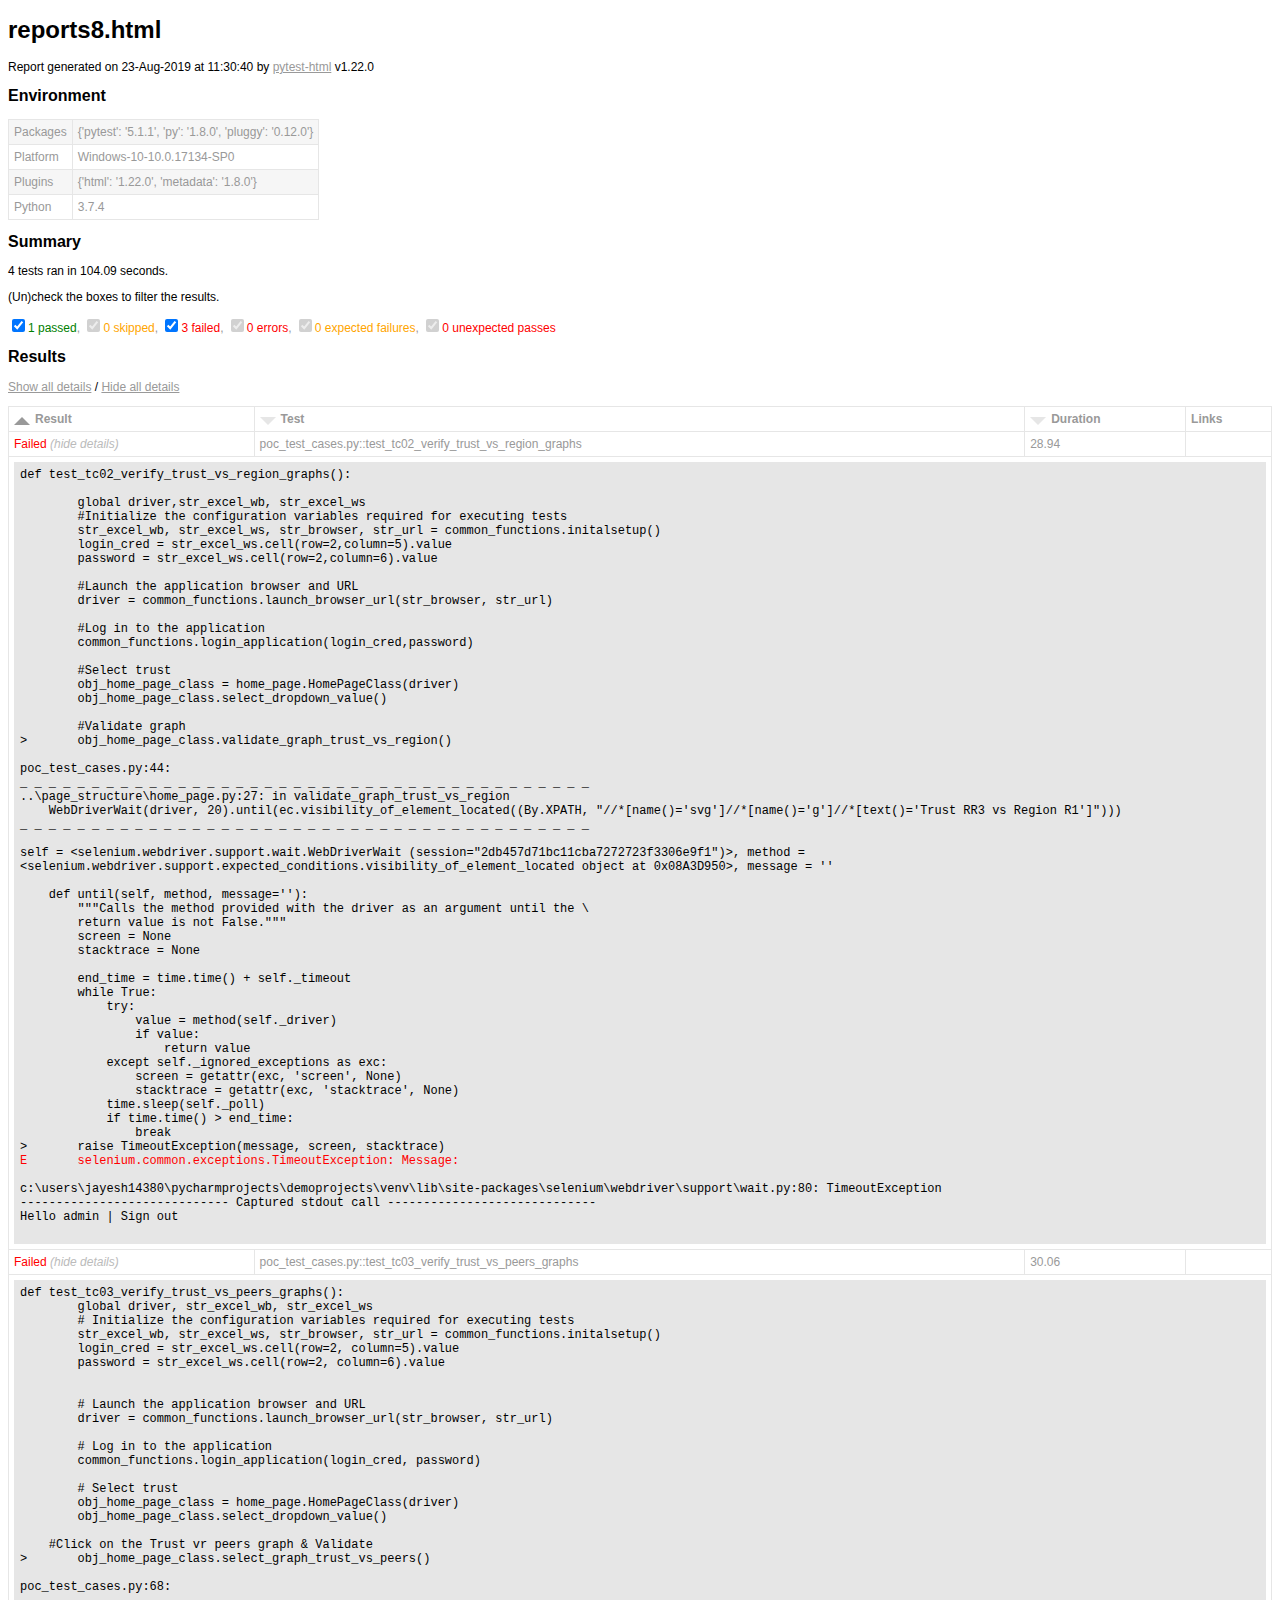
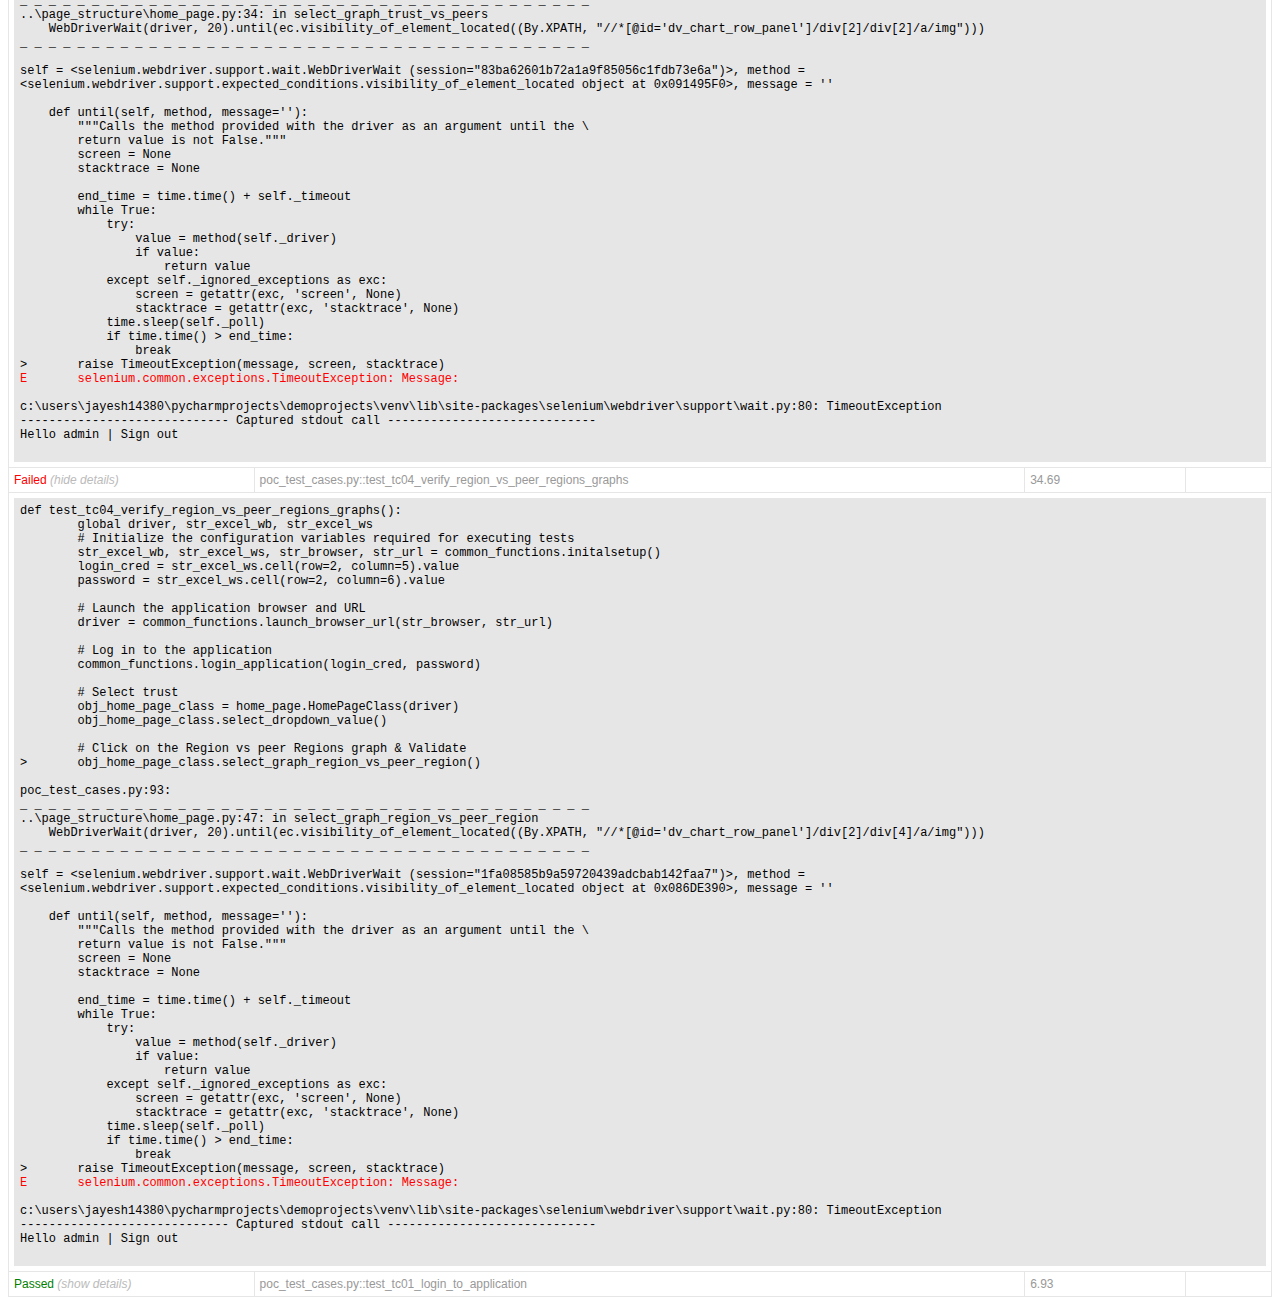
<file: NHS.Automation/FrameworkPython/reports8.html>
<!DOCTYPE html>
<html>
  <head>
    <meta charset="utf-8"/>
    <title>Test Report</title>
    <link href="assets/style.css" rel="stylesheet" type="text/css"/></head>
  <body onLoad="init()">
    <script>/* This Source Code Form is subject to the terms of the Mozilla Public
 * License, v. 2.0. If a copy of the MPL was not distributed with this file,
 * You can obtain one at http://mozilla.org/MPL/2.0/. */


function toArray(iter) {
    if (iter === null) {
        return null;
    }
    return Array.prototype.slice.call(iter);
}

function find(selector, elem) {
    if (!elem) {
        elem = document;
    }
    return elem.querySelector(selector);
}

function find_all(selector, elem) {
    if (!elem) {
        elem = document;
    }
    return toArray(elem.querySelectorAll(selector));
}

function sort_column(elem) {
    toggle_sort_states(elem);
    var colIndex = toArray(elem.parentNode.childNodes).indexOf(elem);
    var key;
    if (elem.classList.contains('numeric')) {
        key = key_num;
    } else if (elem.classList.contains('result')) {
        key = key_result;
    } else {
        key = key_alpha;
    }
    sort_table(elem, key(colIndex));
}

function show_all_extras() {
    find_all('.col-result').forEach(show_extras);
}

function hide_all_extras() {
    find_all('.col-result').forEach(hide_extras);
}

function show_extras(colresult_elem) {
    var extras = colresult_elem.parentNode.nextElementSibling;
    var expandcollapse = colresult_elem.firstElementChild;
    extras.classList.remove("collapsed");
    expandcollapse.classList.remove("expander");
    expandcollapse.classList.add("collapser");
}

function hide_extras(colresult_elem) {
    var extras = colresult_elem.parentNode.nextElementSibling;
    var expandcollapse = colresult_elem.firstElementChild;
    extras.classList.add("collapsed");
    expandcollapse.classList.remove("collapser");
    expandcollapse.classList.add("expander");
}

function show_filters() {
    var filter_items = document.getElementsByClassName('filter');
    for (var i = 0; i < filter_items.length; i++)
        filter_items[i].hidden = false;
}

function add_collapse() {
    // Add links for show/hide all
    var resulttable = find('table#results-table');
    var showhideall = document.createElement("p");
    showhideall.innerHTML = '<a href="javascript:show_all_extras()">Show all details</a> / ' +
                            '<a href="javascript:hide_all_extras()">Hide all details</a>';
    resulttable.parentElement.insertBefore(showhideall, resulttable);

    // Add show/hide link to each result
    find_all('.col-result').forEach(function(elem) {
        var collapsed = get_query_parameter('collapsed') || 'Passed';
        var extras = elem.parentNode.nextElementSibling;
        var expandcollapse = document.createElement("span");
        if (collapsed.includes(elem.innerHTML)) {
            extras.classList.add("collapsed");
            expandcollapse.classList.add("expander");
        } else {
            expandcollapse.classList.add("collapser");
        }
        elem.appendChild(expandcollapse);

        elem.addEventListener("click", function(event) {
            if (event.currentTarget.parentNode.nextElementSibling.classList.contains("collapsed")) {
                show_extras(event.currentTarget);
            } else {
                hide_extras(event.currentTarget);
            }
        });
    })
}

function get_query_parameter(name) {
    var match = RegExp('[?&]' + name + '=([^&]*)').exec(window.location.search);
    return match && decodeURIComponent(match[1].replace(/\+/g, ' '));
}

function init () {
    reset_sort_headers();

    add_collapse();

    show_filters();

    toggle_sort_states(find('.initial-sort'));

    find_all('.sortable').forEach(function(elem) {
        elem.addEventListener("click",
                              function(event) {
                                  sort_column(elem);
                              }, false)
    });

};

function sort_table(clicked, key_func) {
    var rows = find_all('.results-table-row');
    var reversed = !clicked.classList.contains('asc');
    var sorted_rows = sort(rows, key_func, reversed);
    /* Whole table is removed here because browsers acts much slower
     * when appending existing elements.
     */
    var thead = document.getElementById("results-table-head");
    document.getElementById('results-table').remove();
    var parent = document.createElement("table");
    parent.id = "results-table";
    parent.appendChild(thead);
    sorted_rows.forEach(function(elem) {
        parent.appendChild(elem);
    });
    document.getElementsByTagName("BODY")[0].appendChild(parent);
}

function sort(items, key_func, reversed) {
    var sort_array = items.map(function(item, i) {
        return [key_func(item), i];
    });
    var multiplier = reversed ? -1 : 1;

    sort_array.sort(function(a, b) {
        var key_a = a[0];
        var key_b = b[0];
        return multiplier * (key_a >= key_b ? 1 : -1);
    });

    return sort_array.map(function(item) {
        var index = item[1];
        return items[index];
    });
}

function key_alpha(col_index) {
    return function(elem) {
        return elem.childNodes[1].childNodes[col_index].firstChild.data.toLowerCase();
    };
}

function key_num(col_index) {
    return function(elem) {
        return parseFloat(elem.childNodes[1].childNodes[col_index].firstChild.data);
    };
}

function key_result(col_index) {
    return function(elem) {
        var strings = ['Error', 'Failed', 'Rerun', 'XFailed', 'XPassed',
                       'Skipped', 'Passed'];
        return strings.indexOf(elem.childNodes[1].childNodes[col_index].firstChild.data);
    };
}

function reset_sort_headers() {
    find_all('.sort-icon').forEach(function(elem) {
        elem.parentNode.removeChild(elem);
    });
    find_all('.sortable').forEach(function(elem) {
        var icon = document.createElement("div");
        icon.className = "sort-icon";
        icon.textContent = "vvv";
        elem.insertBefore(icon, elem.firstChild);
        elem.classList.remove("desc", "active");
        elem.classList.add("asc", "inactive");
    });
}

function toggle_sort_states(elem) {
    //if active, toggle between asc and desc
    if (elem.classList.contains('active')) {
        elem.classList.toggle('asc');
        elem.classList.toggle('desc');
    }

    //if inactive, reset all other functions and add ascending active
    if (elem.classList.contains('inactive')) {
        reset_sort_headers();
        elem.classList.remove('inactive');
        elem.classList.add('active');
    }
}

function is_all_rows_hidden(value) {
  return value.hidden == false;
}

function filter_table(elem) {
    var outcome_att = "data-test-result";
    var outcome = elem.getAttribute(outcome_att);
    class_outcome = outcome + " results-table-row";
    var outcome_rows = document.getElementsByClassName(class_outcome);

    for(var i = 0; i < outcome_rows.length; i++){
        outcome_rows[i].hidden = !elem.checked;
    }

    var rows = find_all('.results-table-row').filter(is_all_rows_hidden);
    var all_rows_hidden = rows.length == 0 ? true : false;
    var not_found_message = document.getElementById("not-found-message");
    not_found_message.hidden = !all_rows_hidden;
}
</script>
    <h1>reports8.html</h1>
    <p>Report generated on 23-Aug-2019 at 11:30:40 by <a href="https://pypi.python.org/pypi/pytest-html">pytest-html</a> v1.22.0</p>
    <h2>Environment</h2>
    <table id="environment">
      <tr>
        <td>Packages</td>
        <td>{&apos;pytest&apos;: &apos;5.1.1&apos;, &apos;py&apos;: &apos;1.8.0&apos;, &apos;pluggy&apos;: &apos;0.12.0&apos;}</td></tr>
      <tr>
        <td>Platform</td>
        <td>Windows-10-10.0.17134-SP0</td></tr>
      <tr>
        <td>Plugins</td>
        <td>{&apos;html&apos;: &apos;1.22.0&apos;, &apos;metadata&apos;: &apos;1.8.0&apos;}</td></tr>
      <tr>
        <td>Python</td>
        <td>3.7.4</td></tr></table>
    <h2>Summary</h2>
    <p>4 tests ran in 104.09 seconds. </p>
    <p class="filter" hidden="true">(Un)check the boxes to filter the results.</p><input checked="true" class="filter" data-test-result="passed" hidden="true" name="filter_checkbox" onChange="filter_table(this)" type="checkbox"/><span class="passed">1 passed</span>, <input checked="true" class="filter" data-test-result="skipped" disabled="true" hidden="true" name="filter_checkbox" onChange="filter_table(this)" type="checkbox"/><span class="skipped">0 skipped</span>, <input checked="true" class="filter" data-test-result="failed" hidden="true" name="filter_checkbox" onChange="filter_table(this)" type="checkbox"/><span class="failed">3 failed</span>, <input checked="true" class="filter" data-test-result="error" disabled="true" hidden="true" name="filter_checkbox" onChange="filter_table(this)" type="checkbox"/><span class="error">0 errors</span>, <input checked="true" class="filter" data-test-result="xfailed" disabled="true" hidden="true" name="filter_checkbox" onChange="filter_table(this)" type="checkbox"/><span class="xfailed">0 expected failures</span>, <input checked="true" class="filter" data-test-result="xpassed" disabled="true" hidden="true" name="filter_checkbox" onChange="filter_table(this)" type="checkbox"/><span class="xpassed">0 unexpected passes</span>
    <h2>Results</h2>
    <table id="results-table">
      <thead id="results-table-head">
        <tr>
          <th class="sortable result initial-sort" col="result">Result</th>
          <th class="sortable" col="name">Test</th>
          <th class="sortable numeric" col="duration">Duration</th>
          <th>Links</th></tr>
        <tr hidden="true" id="not-found-message">
          <th colspan="4">No results found. Try to check the filters</th></tr></thead>
      <tbody class="failed results-table-row">
        <tr>
          <td class="col-result">Failed</td>
          <td class="col-name">poc_test_cases.py::test_tc02_verify_trust_vs_region_graphs</td>
          <td class="col-duration">28.94</td>
          <td class="col-links"></td></tr>
        <tr>
          <td class="extra" colspan="4">
            <div class="log">def test_tc02_verify_trust_vs_region_graphs():<br/>    <br/>        global driver,str_excel_wb, str_excel_ws<br/>        #Initialize the configuration variables required for executing tests<br/>        str_excel_wb, str_excel_ws, str_browser, str_url = common_functions.initalsetup()<br/>        login_cred = str_excel_ws.cell(row=2,column=5).value<br/>        password = str_excel_ws.cell(row=2,column=6).value<br/>    <br/>        #Launch the application browser and URL<br/>        driver = common_functions.launch_browser_url(str_browser, str_url)<br/>    <br/>        #Log in to the application<br/>        common_functions.login_application(login_cred,password)<br/>    <br/>        #Select trust<br/>        obj_home_page_class = home_page.HomePageClass(driver)<br/>        obj_home_page_class.select_dropdown_value()<br/>    <br/>        #Validate graph<br/>&gt;       obj_home_page_class.validate_graph_trust_vs_region()<br/><br/>poc_test_cases.py:44: <br/>_ _ _ _ _ _ _ _ _ _ _ _ _ _ _ _ _ _ _ _ _ _ _ _ _ _ _ _ _ _ _ _ _ _ _ _ _ _ _ _ <br/>..\page_structure\home_page.py:27: in validate_graph_trust_vs_region<br/>    WebDriverWait(driver, 20).until(ec.visibility_of_element_located((By.XPATH, &quot;//*[name()=&#x27;svg&#x27;]//*[name()=&#x27;g&#x27;]//*[text()=&#x27;Trust RR3 vs Region R1&#x27;]&quot;)))<br/>_ _ _ _ _ _ _ _ _ _ _ _ _ _ _ _ _ _ _ _ _ _ _ _ _ _ _ _ _ _ _ _ _ _ _ _ _ _ _ _ <br/><br/>self = &lt;selenium.webdriver.support.wait.WebDriverWait (session=&quot;2db457d71bc11cba7272723f3306e9f1&quot;)&gt;, method = &lt;selenium.webdriver.support.expected_conditions.visibility_of_element_located object at 0x08A3D950&gt;, message = &#x27;&#x27;<br/><br/>    def until(self, method, message=&#x27;&#x27;):<br/>        &quot;&quot;&quot;Calls the method provided with the driver as an argument until the \<br/>        return value is not False.&quot;&quot;&quot;<br/>        screen = None<br/>        stacktrace = None<br/>    <br/>        end_time = time.time() + self._timeout<br/>        while True:<br/>            try:<br/>                value = method(self._driver)<br/>                if value:<br/>                    return value<br/>            except self._ignored_exceptions as exc:<br/>                screen = getattr(exc, &#x27;screen&#x27;, None)<br/>                stacktrace = getattr(exc, &#x27;stacktrace&#x27;, None)<br/>            time.sleep(self._poll)<br/>            if time.time() &gt; end_time:<br/>                break<br/>&gt;       raise TimeoutException(message, screen, stacktrace)<br/><span class="error">E       selenium.common.exceptions.TimeoutException: Message:</span><br/><br/>c:\users\jayesh14380\pycharmprojects\demoprojects\venv\lib\site-packages\selenium\webdriver\support\wait.py:80: TimeoutException<br/>----------------------------- Captured stdout call -----------------------------<br/>Hello admin | Sign out 
<br/></div></td></tr></tbody>
      <tbody class="failed results-table-row">
        <tr>
          <td class="col-result">Failed</td>
          <td class="col-name">poc_test_cases.py::test_tc03_verify_trust_vs_peers_graphs</td>
          <td class="col-duration">30.06</td>
          <td class="col-links"></td></tr>
        <tr>
          <td class="extra" colspan="4">
            <div class="log">def test_tc03_verify_trust_vs_peers_graphs():<br/>        global driver, str_excel_wb, str_excel_ws<br/>        # Initialize the configuration variables required for executing tests<br/>        str_excel_wb, str_excel_ws, str_browser, str_url = common_functions.initalsetup()<br/>        login_cred = str_excel_ws.cell(row=2, column=5).value<br/>        password = str_excel_ws.cell(row=2, column=6).value<br/>    <br/>    <br/>        # Launch the application browser and URL<br/>        driver = common_functions.launch_browser_url(str_browser, str_url)<br/>    <br/>        # Log in to the application<br/>        common_functions.login_application(login_cred, password)<br/>    <br/>        # Select trust<br/>        obj_home_page_class = home_page.HomePageClass(driver)<br/>        obj_home_page_class.select_dropdown_value()<br/>    <br/>    #Click on the Trust vr peers graph &amp; Validate<br/>&gt;       obj_home_page_class.select_graph_trust_vs_peers()<br/><br/>poc_test_cases.py:68: <br/>_ _ _ _ _ _ _ _ _ _ _ _ _ _ _ _ _ _ _ _ _ _ _ _ _ _ _ _ _ _ _ _ _ _ _ _ _ _ _ _ <br/>..\page_structure\home_page.py:34: in select_graph_trust_vs_peers<br/>    WebDriverWait(driver, 20).until(ec.visibility_of_element_located((By.XPATH, &quot;//*[@id=&#x27;dv_chart_row_panel&#x27;]/div[2]/div[2]/a/img&quot;)))<br/>_ _ _ _ _ _ _ _ _ _ _ _ _ _ _ _ _ _ _ _ _ _ _ _ _ _ _ _ _ _ _ _ _ _ _ _ _ _ _ _ <br/><br/>self = &lt;selenium.webdriver.support.wait.WebDriverWait (session=&quot;83ba62601b72a1a9f85056c1fdb73e6a&quot;)&gt;, method = &lt;selenium.webdriver.support.expected_conditions.visibility_of_element_located object at 0x091495F0&gt;, message = &#x27;&#x27;<br/><br/>    def until(self, method, message=&#x27;&#x27;):<br/>        &quot;&quot;&quot;Calls the method provided with the driver as an argument until the \<br/>        return value is not False.&quot;&quot;&quot;<br/>        screen = None<br/>        stacktrace = None<br/>    <br/>        end_time = time.time() + self._timeout<br/>        while True:<br/>            try:<br/>                value = method(self._driver)<br/>                if value:<br/>                    return value<br/>            except self._ignored_exceptions as exc:<br/>                screen = getattr(exc, &#x27;screen&#x27;, None)<br/>                stacktrace = getattr(exc, &#x27;stacktrace&#x27;, None)<br/>            time.sleep(self._poll)<br/>            if time.time() &gt; end_time:<br/>                break<br/>&gt;       raise TimeoutException(message, screen, stacktrace)<br/><span class="error">E       selenium.common.exceptions.TimeoutException: Message:</span><br/><br/>c:\users\jayesh14380\pycharmprojects\demoprojects\venv\lib\site-packages\selenium\webdriver\support\wait.py:80: TimeoutException<br/>----------------------------- Captured stdout call -----------------------------<br/>Hello admin | Sign out 
<br/></div></td></tr></tbody>
      <tbody class="failed results-table-row">
        <tr>
          <td class="col-result">Failed</td>
          <td class="col-name">poc_test_cases.py::test_tc04_verify_region_vs_peer_regions_graphs</td>
          <td class="col-duration">34.69</td>
          <td class="col-links"></td></tr>
        <tr>
          <td class="extra" colspan="4">
            <div class="log">def test_tc04_verify_region_vs_peer_regions_graphs():<br/>        global driver, str_excel_wb, str_excel_ws<br/>        # Initialize the configuration variables required for executing tests<br/>        str_excel_wb, str_excel_ws, str_browser, str_url = common_functions.initalsetup()<br/>        login_cred = str_excel_ws.cell(row=2, column=5).value<br/>        password = str_excel_ws.cell(row=2, column=6).value<br/>    <br/>        # Launch the application browser and URL<br/>        driver = common_functions.launch_browser_url(str_browser, str_url)<br/>    <br/>        # Log in to the application<br/>        common_functions.login_application(login_cred, password)<br/>    <br/>        # Select trust<br/>        obj_home_page_class = home_page.HomePageClass(driver)<br/>        obj_home_page_class.select_dropdown_value()<br/>    <br/>        # Click on the Region vs peer Regions graph &amp; Validate<br/>&gt;       obj_home_page_class.select_graph_region_vs_peer_region()<br/><br/>poc_test_cases.py:93: <br/>_ _ _ _ _ _ _ _ _ _ _ _ _ _ _ _ _ _ _ _ _ _ _ _ _ _ _ _ _ _ _ _ _ _ _ _ _ _ _ _ <br/>..\page_structure\home_page.py:47: in select_graph_region_vs_peer_region<br/>    WebDriverWait(driver, 20).until(ec.visibility_of_element_located((By.XPATH, &quot;//*[@id=&#x27;dv_chart_row_panel&#x27;]/div[2]/div[4]/a/img&quot;)))<br/>_ _ _ _ _ _ _ _ _ _ _ _ _ _ _ _ _ _ _ _ _ _ _ _ _ _ _ _ _ _ _ _ _ _ _ _ _ _ _ _ <br/><br/>self = &lt;selenium.webdriver.support.wait.WebDriverWait (session=&quot;1fa08585b9a59720439adcbab142faa7&quot;)&gt;, method = &lt;selenium.webdriver.support.expected_conditions.visibility_of_element_located object at 0x086DE390&gt;, message = &#x27;&#x27;<br/><br/>    def until(self, method, message=&#x27;&#x27;):<br/>        &quot;&quot;&quot;Calls the method provided with the driver as an argument until the \<br/>        return value is not False.&quot;&quot;&quot;<br/>        screen = None<br/>        stacktrace = None<br/>    <br/>        end_time = time.time() + self._timeout<br/>        while True:<br/>            try:<br/>                value = method(self._driver)<br/>                if value:<br/>                    return value<br/>            except self._ignored_exceptions as exc:<br/>                screen = getattr(exc, &#x27;screen&#x27;, None)<br/>                stacktrace = getattr(exc, &#x27;stacktrace&#x27;, None)<br/>            time.sleep(self._poll)<br/>            if time.time() &gt; end_time:<br/>                break<br/>&gt;       raise TimeoutException(message, screen, stacktrace)<br/><span class="error">E       selenium.common.exceptions.TimeoutException: Message:</span><br/><br/>c:\users\jayesh14380\pycharmprojects\demoprojects\venv\lib\site-packages\selenium\webdriver\support\wait.py:80: TimeoutException<br/>----------------------------- Captured stdout call -----------------------------<br/>Hello admin | Sign out 
<br/></div></td></tr></tbody>
      <tbody class="passed results-table-row">
        <tr>
          <td class="col-result">Passed</td>
          <td class="col-name">poc_test_cases.py::test_tc01_login_to_application</td>
          <td class="col-duration">6.93</td>
          <td class="col-links"></td></tr>
        <tr>
          <td class="extra" colspan="4">
            <div class="log">----------------------------- Captured stdout call -----------------------------<br/>Hello admin | Sign out 
<br/></div></td></tr></tbody></table></body></html>
</file>
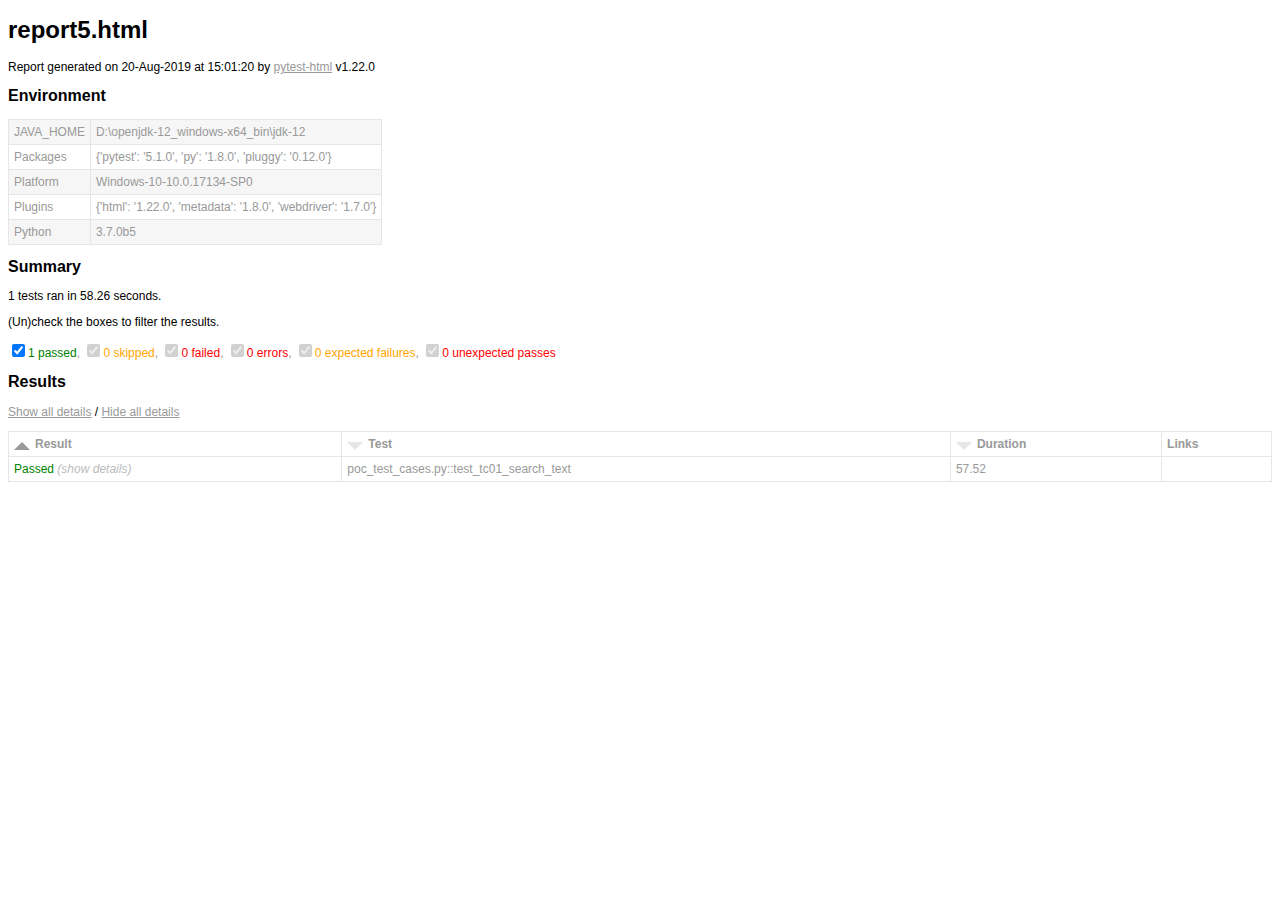
<file: NHS.Automation/FrameworkPython/reports/report5.html>
<!DOCTYPE html>
<html>
  <head>
    <meta charset="utf-8"/>
    <title>Test Report</title>
    <link href="assets/style.css" rel="stylesheet" type="text/css"/></head>
  <body onLoad="init()">
    <script>/* This Source Code Form is subject to the terms of the Mozilla Public
 * License, v. 2.0. If a copy of the MPL was not distributed with this file,
 * You can obtain one at http://mozilla.org/MPL/2.0/. */


function toArray(iter) {
    if (iter === null) {
        return null;
    }
    return Array.prototype.slice.call(iter);
}

function find(selector, elem) {
    if (!elem) {
        elem = document;
    }
    return elem.querySelector(selector);
}

function find_all(selector, elem) {
    if (!elem) {
        elem = document;
    }
    return toArray(elem.querySelectorAll(selector));
}

function sort_column(elem) {
    toggle_sort_states(elem);
    var colIndex = toArray(elem.parentNode.childNodes).indexOf(elem);
    var key;
    if (elem.classList.contains('numeric')) {
        key = key_num;
    } else if (elem.classList.contains('result')) {
        key = key_result;
    } else {
        key = key_alpha;
    }
    sort_table(elem, key(colIndex));
}

function show_all_extras() {
    find_all('.col-result').forEach(show_extras);
}

function hide_all_extras() {
    find_all('.col-result').forEach(hide_extras);
}

function show_extras(colresult_elem) {
    var extras = colresult_elem.parentNode.nextElementSibling;
    var expandcollapse = colresult_elem.firstElementChild;
    extras.classList.remove("collapsed");
    expandcollapse.classList.remove("expander");
    expandcollapse.classList.add("collapser");
}

function hide_extras(colresult_elem) {
    var extras = colresult_elem.parentNode.nextElementSibling;
    var expandcollapse = colresult_elem.firstElementChild;
    extras.classList.add("collapsed");
    expandcollapse.classList.remove("collapser");
    expandcollapse.classList.add("expander");
}

function show_filters() {
    var filter_items = document.getElementsByClassName('filter');
    for (var i = 0; i < filter_items.length; i++)
        filter_items[i].hidden = false;
}

function add_collapse() {
    // Add links for show/hide all
    var resulttable = find('table#results-table');
    var showhideall = document.createElement("p");
    showhideall.innerHTML = '<a href="javascript:show_all_extras()">Show all details</a> / ' +
                            '<a href="javascript:hide_all_extras()">Hide all details</a>';
    resulttable.parentElement.insertBefore(showhideall, resulttable);

    // Add show/hide link to each result
    find_all('.col-result').forEach(function(elem) {
        var collapsed = get_query_parameter('collapsed') || 'Passed';
        var extras = elem.parentNode.nextElementSibling;
        var expandcollapse = document.createElement("span");
        if (collapsed.includes(elem.innerHTML)) {
            extras.classList.add("collapsed");
            expandcollapse.classList.add("expander");
        } else {
            expandcollapse.classList.add("collapser");
        }
        elem.appendChild(expandcollapse);

        elem.addEventListener("click", function(event) {
            if (event.currentTarget.parentNode.nextElementSibling.classList.contains("collapsed")) {
                show_extras(event.currentTarget);
            } else {
                hide_extras(event.currentTarget);
            }
        });
    })
}

function get_query_parameter(name) {
    var match = RegExp('[?&]' + name + '=([^&]*)').exec(window.location.search);
    return match && decodeURIComponent(match[1].replace(/\+/g, ' '));
}

function init () {
    reset_sort_headers();

    add_collapse();

    show_filters();

    toggle_sort_states(find('.initial-sort'));

    find_all('.sortable').forEach(function(elem) {
        elem.addEventListener("click",
                              function(event) {
                                  sort_column(elem);
                              }, false)
    });

};

function sort_table(clicked, key_func) {
    var rows = find_all('.results-table-row');
    var reversed = !clicked.classList.contains('asc');
    var sorted_rows = sort(rows, key_func, reversed);
    /* Whole table is removed here because browsers acts much slower
     * when appending existing elements.
     */
    var thead = document.getElementById("results-table-head");
    document.getElementById('results-table').remove();
    var parent = document.createElement("table");
    parent.id = "results-table";
    parent.appendChild(thead);
    sorted_rows.forEach(function(elem) {
        parent.appendChild(elem);
    });
    document.getElementsByTagName("BODY")[0].appendChild(parent);
}

function sort(items, key_func, reversed) {
    var sort_array = items.map(function(item, i) {
        return [key_func(item), i];
    });
    var multiplier = reversed ? -1 : 1;

    sort_array.sort(function(a, b) {
        var key_a = a[0];
        var key_b = b[0];
        return multiplier * (key_a >= key_b ? 1 : -1);
    });

    return sort_array.map(function(item) {
        var index = item[1];
        return items[index];
    });
}

function key_alpha(col_index) {
    return function(elem) {
        return elem.childNodes[1].childNodes[col_index].firstChild.data.toLowerCase();
    };
}

function key_num(col_index) {
    return function(elem) {
        return parseFloat(elem.childNodes[1].childNodes[col_index].firstChild.data);
    };
}

function key_result(col_index) {
    return function(elem) {
        var strings = ['Error', 'Failed', 'Rerun', 'XFailed', 'XPassed',
                       'Skipped', 'Passed'];
        return strings.indexOf(elem.childNodes[1].childNodes[col_index].firstChild.data);
    };
}

function reset_sort_headers() {
    find_all('.sort-icon').forEach(function(elem) {
        elem.parentNode.removeChild(elem);
    });
    find_all('.sortable').forEach(function(elem) {
        var icon = document.createElement("div");
        icon.className = "sort-icon";
        icon.textContent = "vvv";
        elem.insertBefore(icon, elem.firstChild);
        elem.classList.remove("desc", "active");
        elem.classList.add("asc", "inactive");
    });
}

function toggle_sort_states(elem) {
    //if active, toggle between asc and desc
    if (elem.classList.contains('active')) {
        elem.classList.toggle('asc');
        elem.classList.toggle('desc');
    }

    //if inactive, reset all other functions and add ascending active
    if (elem.classList.contains('inactive')) {
        reset_sort_headers();
        elem.classList.remove('inactive');
        elem.classList.add('active');
    }
}

function is_all_rows_hidden(value) {
  return value.hidden == false;
}

function filter_table(elem) {
    var outcome_att = "data-test-result";
    var outcome = elem.getAttribute(outcome_att);
    class_outcome = outcome + " results-table-row";
    var outcome_rows = document.getElementsByClassName(class_outcome);

    for(var i = 0; i < outcome_rows.length; i++){
        outcome_rows[i].hidden = !elem.checked;
    }

    var rows = find_all('.results-table-row').filter(is_all_rows_hidden);
    var all_rows_hidden = rows.length == 0 ? true : false;
    var not_found_message = document.getElementById("not-found-message");
    not_found_message.hidden = !all_rows_hidden;
}
</script>
    <h1>report5.html</h1>
    <p>Report generated on 20-Aug-2019 at 15:01:20 by <a href="https://pypi.python.org/pypi/pytest-html">pytest-html</a> v1.22.0</p>
    <h2>Environment</h2>
    <table id="environment">
      <tr>
        <td>JAVA_HOME</td>
        <td>D:\openjdk-12_windows-x64_bin\jdk-12</td></tr>
      <tr>
        <td>Packages</td>
        <td>{&apos;pytest&apos;: &apos;5.1.0&apos;, &apos;py&apos;: &apos;1.8.0&apos;, &apos;pluggy&apos;: &apos;0.12.0&apos;}</td></tr>
      <tr>
        <td>Platform</td>
        <td>Windows-10-10.0.17134-SP0</td></tr>
      <tr>
        <td>Plugins</td>
        <td>{&apos;html&apos;: &apos;1.22.0&apos;, &apos;metadata&apos;: &apos;1.8.0&apos;, &apos;webdriver&apos;: &apos;1.7.0&apos;}</td></tr>
      <tr>
        <td>Python</td>
        <td>3.7.0b5</td></tr></table>
    <h2>Summary</h2>
    <p>1 tests ran in 58.26 seconds. </p>
    <p class="filter" hidden="true">(Un)check the boxes to filter the results.</p><input checked="true" class="filter" data-test-result="passed" hidden="true" name="filter_checkbox" onChange="filter_table(this)" type="checkbox"/><span class="passed">1 passed</span>, <input checked="true" class="filter" data-test-result="skipped" disabled="true" hidden="true" name="filter_checkbox" onChange="filter_table(this)" type="checkbox"/><span class="skipped">0 skipped</span>, <input checked="true" class="filter" data-test-result="failed" disabled="true" hidden="true" name="filter_checkbox" onChange="filter_table(this)" type="checkbox"/><span class="failed">0 failed</span>, <input checked="true" class="filter" data-test-result="error" disabled="true" hidden="true" name="filter_checkbox" onChange="filter_table(this)" type="checkbox"/><span class="error">0 errors</span>, <input checked="true" class="filter" data-test-result="xfailed" disabled="true" hidden="true" name="filter_checkbox" onChange="filter_table(this)" type="checkbox"/><span class="xfailed">0 expected failures</span>, <input checked="true" class="filter" data-test-result="xpassed" disabled="true" hidden="true" name="filter_checkbox" onChange="filter_table(this)" type="checkbox"/><span class="xpassed">0 unexpected passes</span>
    <h2>Results</h2>
    <table id="results-table">
      <thead id="results-table-head">
        <tr>
          <th class="sortable result initial-sort" col="result">Result</th>
          <th class="sortable" col="name">Test</th>
          <th class="sortable numeric" col="duration">Duration</th>
          <th>Links</th></tr>
        <tr hidden="true" id="not-found-message">
          <th colspan="4">No results found. Try to check the filters</th></tr></thead>
      <tbody class="passed results-table-row">
        <tr>
          <td class="col-result">Passed</td>
          <td class="col-name">poc_test_cases.py::test_tc01_search_text</td>
          <td class="col-duration">57.52</td>
          <td class="col-links"></td></tr>
        <tr>
          <td class="extra" colspan="4">
            <div class="empty log">No log output captured.</div></td></tr></tbody></table></body></html>
</file>
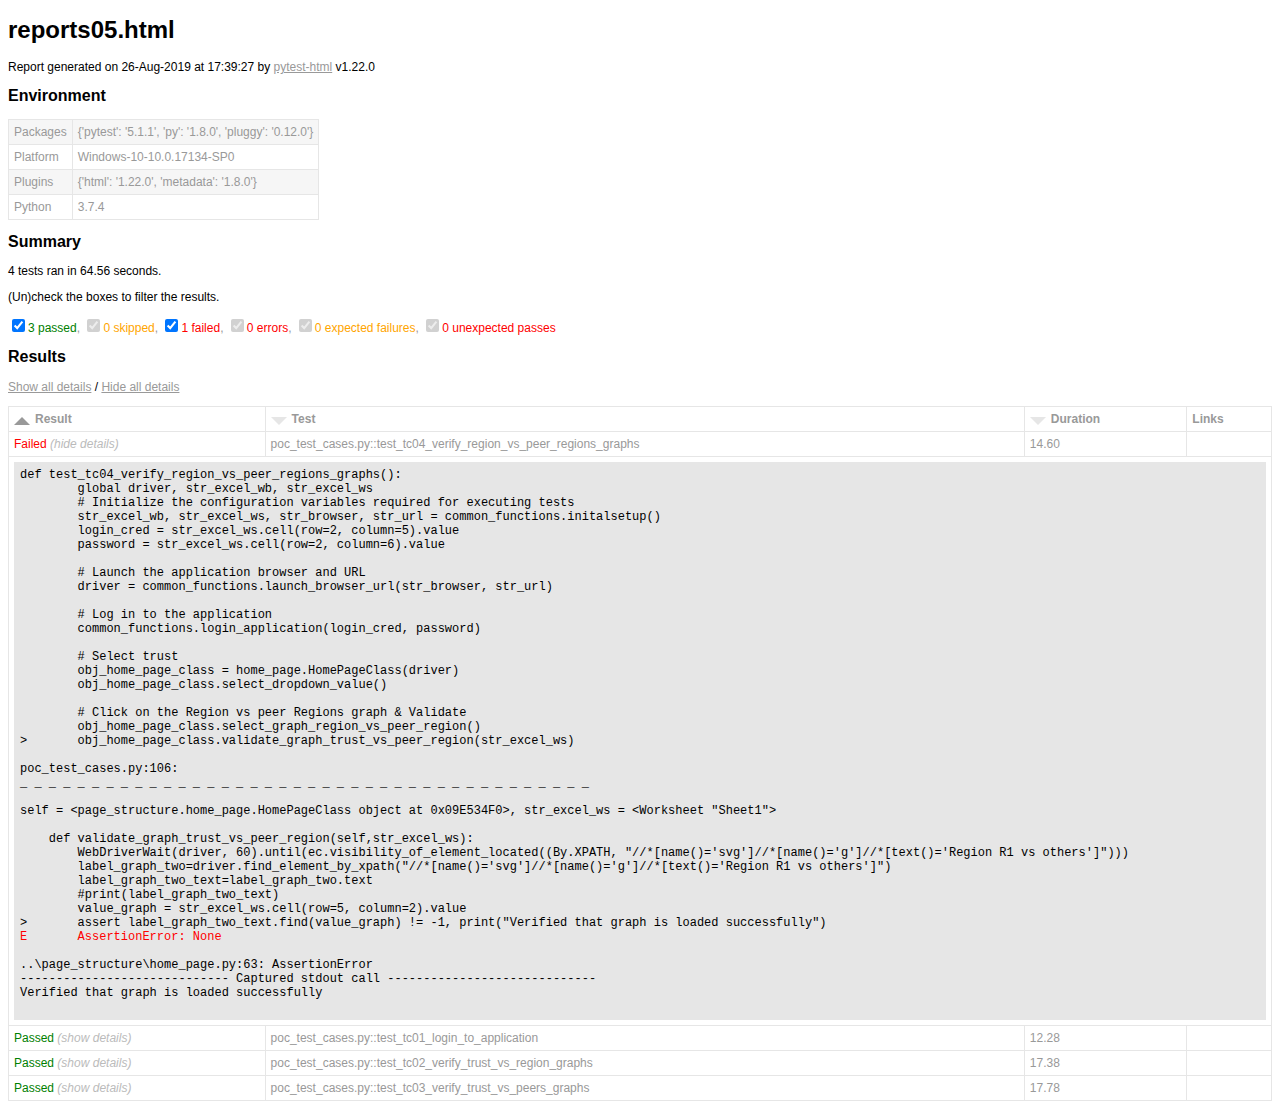
<file: NHS.Automation/FrameworkPython/test_cases/reports05.html>
<!DOCTYPE html>
<html>
  <head>
    <meta charset="utf-8"/>
    <title>Test Report</title>
    <link href="assets/style.css" rel="stylesheet" type="text/css"/></head>
  <body onLoad="init()">
    <script>/* This Source Code Form is subject to the terms of the Mozilla Public
 * License, v. 2.0. If a copy of the MPL was not distributed with this file,
 * You can obtain one at http://mozilla.org/MPL/2.0/. */


function toArray(iter) {
    if (iter === null) {
        return null;
    }
    return Array.prototype.slice.call(iter);
}

function find(selector, elem) {
    if (!elem) {
        elem = document;
    }
    return elem.querySelector(selector);
}

function find_all(selector, elem) {
    if (!elem) {
        elem = document;
    }
    return toArray(elem.querySelectorAll(selector));
}

function sort_column(elem) {
    toggle_sort_states(elem);
    var colIndex = toArray(elem.parentNode.childNodes).indexOf(elem);
    var key;
    if (elem.classList.contains('numeric')) {
        key = key_num;
    } else if (elem.classList.contains('result')) {
        key = key_result;
    } else {
        key = key_alpha;
    }
    sort_table(elem, key(colIndex));
}

function show_all_extras() {
    find_all('.col-result').forEach(show_extras);
}

function hide_all_extras() {
    find_all('.col-result').forEach(hide_extras);
}

function show_extras(colresult_elem) {
    var extras = colresult_elem.parentNode.nextElementSibling;
    var expandcollapse = colresult_elem.firstElementChild;
    extras.classList.remove("collapsed");
    expandcollapse.classList.remove("expander");
    expandcollapse.classList.add("collapser");
}

function hide_extras(colresult_elem) {
    var extras = colresult_elem.parentNode.nextElementSibling;
    var expandcollapse = colresult_elem.firstElementChild;
    extras.classList.add("collapsed");
    expandcollapse.classList.remove("collapser");
    expandcollapse.classList.add("expander");
}

function show_filters() {
    var filter_items = document.getElementsByClassName('filter');
    for (var i = 0; i < filter_items.length; i++)
        filter_items[i].hidden = false;
}

function add_collapse() {
    // Add links for show/hide all
    var resulttable = find('table#results-table');
    var showhideall = document.createElement("p");
    showhideall.innerHTML = '<a href="javascript:show_all_extras()">Show all details</a> / ' +
                            '<a href="javascript:hide_all_extras()">Hide all details</a>';
    resulttable.parentElement.insertBefore(showhideall, resulttable);

    // Add show/hide link to each result
    find_all('.col-result').forEach(function(elem) {
        var collapsed = get_query_parameter('collapsed') || 'Passed';
        var extras = elem.parentNode.nextElementSibling;
        var expandcollapse = document.createElement("span");
        if (collapsed.includes(elem.innerHTML)) {
            extras.classList.add("collapsed");
            expandcollapse.classList.add("expander");
        } else {
            expandcollapse.classList.add("collapser");
        }
        elem.appendChild(expandcollapse);

        elem.addEventListener("click", function(event) {
            if (event.currentTarget.parentNode.nextElementSibling.classList.contains("collapsed")) {
                show_extras(event.currentTarget);
            } else {
                hide_extras(event.currentTarget);
            }
        });
    })
}

function get_query_parameter(name) {
    var match = RegExp('[?&]' + name + '=([^&]*)').exec(window.location.search);
    return match && decodeURIComponent(match[1].replace(/\+/g, ' '));
}

function init () {
    reset_sort_headers();

    add_collapse();

    show_filters();

    toggle_sort_states(find('.initial-sort'));

    find_all('.sortable').forEach(function(elem) {
        elem.addEventListener("click",
                              function(event) {
                                  sort_column(elem);
                              }, false)
    });

};

function sort_table(clicked, key_func) {
    var rows = find_all('.results-table-row');
    var reversed = !clicked.classList.contains('asc');
    var sorted_rows = sort(rows, key_func, reversed);
    /* Whole table is removed here because browsers acts much slower
     * when appending existing elements.
     */
    var thead = document.getElementById("results-table-head");
    document.getElementById('results-table').remove();
    var parent = document.createElement("table");
    parent.id = "results-table";
    parent.appendChild(thead);
    sorted_rows.forEach(function(elem) {
        parent.appendChild(elem);
    });
    document.getElementsByTagName("BODY")[0].appendChild(parent);
}

function sort(items, key_func, reversed) {
    var sort_array = items.map(function(item, i) {
        return [key_func(item), i];
    });
    var multiplier = reversed ? -1 : 1;

    sort_array.sort(function(a, b) {
        var key_a = a[0];
        var key_b = b[0];
        return multiplier * (key_a >= key_b ? 1 : -1);
    });

    return sort_array.map(function(item) {
        var index = item[1];
        return items[index];
    });
}

function key_alpha(col_index) {
    return function(elem) {
        return elem.childNodes[1].childNodes[col_index].firstChild.data.toLowerCase();
    };
}

function key_num(col_index) {
    return function(elem) {
        return parseFloat(elem.childNodes[1].childNodes[col_index].firstChild.data);
    };
}

function key_result(col_index) {
    return function(elem) {
        var strings = ['Error', 'Failed', 'Rerun', 'XFailed', 'XPassed',
                       'Skipped', 'Passed'];
        return strings.indexOf(elem.childNodes[1].childNodes[col_index].firstChild.data);
    };
}

function reset_sort_headers() {
    find_all('.sort-icon').forEach(function(elem) {
        elem.parentNode.removeChild(elem);
    });
    find_all('.sortable').forEach(function(elem) {
        var icon = document.createElement("div");
        icon.className = "sort-icon";
        icon.textContent = "vvv";
        elem.insertBefore(icon, elem.firstChild);
        elem.classList.remove("desc", "active");
        elem.classList.add("asc", "inactive");
    });
}

function toggle_sort_states(elem) {
    //if active, toggle between asc and desc
    if (elem.classList.contains('active')) {
        elem.classList.toggle('asc');
        elem.classList.toggle('desc');
    }

    //if inactive, reset all other functions and add ascending active
    if (elem.classList.contains('inactive')) {
        reset_sort_headers();
        elem.classList.remove('inactive');
        elem.classList.add('active');
    }
}

function is_all_rows_hidden(value) {
  return value.hidden == false;
}

function filter_table(elem) {
    var outcome_att = "data-test-result";
    var outcome = elem.getAttribute(outcome_att);
    class_outcome = outcome + " results-table-row";
    var outcome_rows = document.getElementsByClassName(class_outcome);

    for(var i = 0; i < outcome_rows.length; i++){
        outcome_rows[i].hidden = !elem.checked;
    }

    var rows = find_all('.results-table-row').filter(is_all_rows_hidden);
    var all_rows_hidden = rows.length == 0 ? true : false;
    var not_found_message = document.getElementById("not-found-message");
    not_found_message.hidden = !all_rows_hidden;
}
</script>
    <h1>reports05.html</h1>
    <p>Report generated on 26-Aug-2019 at 17:39:27 by <a href="https://pypi.python.org/pypi/pytest-html">pytest-html</a> v1.22.0</p>
    <h2>Environment</h2>
    <table id="environment">
      <tr>
        <td>Packages</td>
        <td>{&apos;pytest&apos;: &apos;5.1.1&apos;, &apos;py&apos;: &apos;1.8.0&apos;, &apos;pluggy&apos;: &apos;0.12.0&apos;}</td></tr>
      <tr>
        <td>Platform</td>
        <td>Windows-10-10.0.17134-SP0</td></tr>
      <tr>
        <td>Plugins</td>
        <td>{&apos;html&apos;: &apos;1.22.0&apos;, &apos;metadata&apos;: &apos;1.8.0&apos;}</td></tr>
      <tr>
        <td>Python</td>
        <td>3.7.4</td></tr></table>
    <h2>Summary</h2>
    <p>4 tests ran in 64.56 seconds. </p>
    <p class="filter" hidden="true">(Un)check the boxes to filter the results.</p><input checked="true" class="filter" data-test-result="passed" hidden="true" name="filter_checkbox" onChange="filter_table(this)" type="checkbox"/><span class="passed">3 passed</span>, <input checked="true" class="filter" data-test-result="skipped" disabled="true" hidden="true" name="filter_checkbox" onChange="filter_table(this)" type="checkbox"/><span class="skipped">0 skipped</span>, <input checked="true" class="filter" data-test-result="failed" hidden="true" name="filter_checkbox" onChange="filter_table(this)" type="checkbox"/><span class="failed">1 failed</span>, <input checked="true" class="filter" data-test-result="error" disabled="true" hidden="true" name="filter_checkbox" onChange="filter_table(this)" type="checkbox"/><span class="error">0 errors</span>, <input checked="true" class="filter" data-test-result="xfailed" disabled="true" hidden="true" name="filter_checkbox" onChange="filter_table(this)" type="checkbox"/><span class="xfailed">0 expected failures</span>, <input checked="true" class="filter" data-test-result="xpassed" disabled="true" hidden="true" name="filter_checkbox" onChange="filter_table(this)" type="checkbox"/><span class="xpassed">0 unexpected passes</span>
    <h2>Results</h2>
    <table id="results-table">
      <thead id="results-table-head">
        <tr>
          <th class="sortable result initial-sort" col="result">Result</th>
          <th class="sortable" col="name">Test</th>
          <th class="sortable numeric" col="duration">Duration</th>
          <th>Links</th></tr>
        <tr hidden="true" id="not-found-message">
          <th colspan="4">No results found. Try to check the filters</th></tr></thead>
      <tbody class="failed results-table-row">
        <tr>
          <td class="col-result">Failed</td>
          <td class="col-name">poc_test_cases.py::test_tc04_verify_region_vs_peer_regions_graphs</td>
          <td class="col-duration">14.60</td>
          <td class="col-links"></td></tr>
        <tr>
          <td class="extra" colspan="4">
            <div class="log">def test_tc04_verify_region_vs_peer_regions_graphs():<br/>        global driver, str_excel_wb, str_excel_ws<br/>        # Initialize the configuration variables required for executing tests<br/>        str_excel_wb, str_excel_ws, str_browser, str_url = common_functions.initalsetup()<br/>        login_cred = str_excel_ws.cell(row=2, column=5).value<br/>        password = str_excel_ws.cell(row=2, column=6).value<br/>    <br/>        # Launch the application browser and URL<br/>        driver = common_functions.launch_browser_url(str_browser, str_url)<br/>    <br/>        # Log in to the application<br/>        common_functions.login_application(login_cred, password)<br/>    <br/>        # Select trust<br/>        obj_home_page_class = home_page.HomePageClass(driver)<br/>        obj_home_page_class.select_dropdown_value()<br/>    <br/>        # Click on the Region vs peer Regions graph &amp; Validate<br/>        obj_home_page_class.select_graph_region_vs_peer_region()<br/>&gt;       obj_home_page_class.validate_graph_trust_vs_peer_region(str_excel_ws)<br/><br/>poc_test_cases.py:106: <br/>_ _ _ _ _ _ _ _ _ _ _ _ _ _ _ _ _ _ _ _ _ _ _ _ _ _ _ _ _ _ _ _ _ _ _ _ _ _ _ _ <br/><br/>self = &lt;page_structure.home_page.HomePageClass object at 0x09E534F0&gt;, str_excel_ws = &lt;Worksheet &quot;Sheet1&quot;&gt;<br/><br/>    def validate_graph_trust_vs_peer_region(self,str_excel_ws):<br/>        WebDriverWait(driver, 60).until(ec.visibility_of_element_located((By.XPATH, &quot;//*[name()=&#x27;svg&#x27;]//*[name()=&#x27;g&#x27;]//*[text()=&#x27;Region R1 vs others&#x27;]&quot;)))<br/>        label_graph_two=driver.find_element_by_xpath(&quot;//*[name()=&#x27;svg&#x27;]//*[name()=&#x27;g&#x27;]//*[text()=&#x27;Region R1 vs others&#x27;]&quot;)<br/>        label_graph_two_text=label_graph_two.text<br/>        #print(label_graph_two_text)<br/>        value_graph = str_excel_ws.cell(row=5, column=2).value<br/>&gt;       assert label_graph_two_text.find(value_graph) != -1, print(&quot;Verified that graph is loaded successfully&quot;)<br/><span class="error">E       AssertionError: None</span><br/><br/>..\page_structure\home_page.py:63: AssertionError<br/>----------------------------- Captured stdout call -----------------------------<br/>Verified that graph is loaded successfully
<br/></div></td></tr></tbody>
      <tbody class="passed results-table-row">
        <tr>
          <td class="col-result">Passed</td>
          <td class="col-name">poc_test_cases.py::test_tc01_login_to_application</td>
          <td class="col-duration">12.28</td>
          <td class="col-links"></td></tr>
        <tr>
          <td class="extra" colspan="4">
            <div class="empty log">No log output captured.</div></td></tr></tbody>
      <tbody class="passed results-table-row">
        <tr>
          <td class="col-result">Passed</td>
          <td class="col-name">poc_test_cases.py::test_tc02_verify_trust_vs_region_graphs</td>
          <td class="col-duration">17.38</td>
          <td class="col-links"></td></tr>
        <tr>
          <td class="extra" colspan="4">
            <div class="empty log">No log output captured.</div></td></tr></tbody>
      <tbody class="passed results-table-row">
        <tr>
          <td class="col-result">Passed</td>
          <td class="col-name">poc_test_cases.py::test_tc03_verify_trust_vs_peers_graphs</td>
          <td class="col-duration">17.78</td>
          <td class="col-links"></td></tr>
        <tr>
          <td class="extra" colspan="4">
            <div class="empty log">No log output captured.</div></td></tr></tbody></table></body></html>
</file>
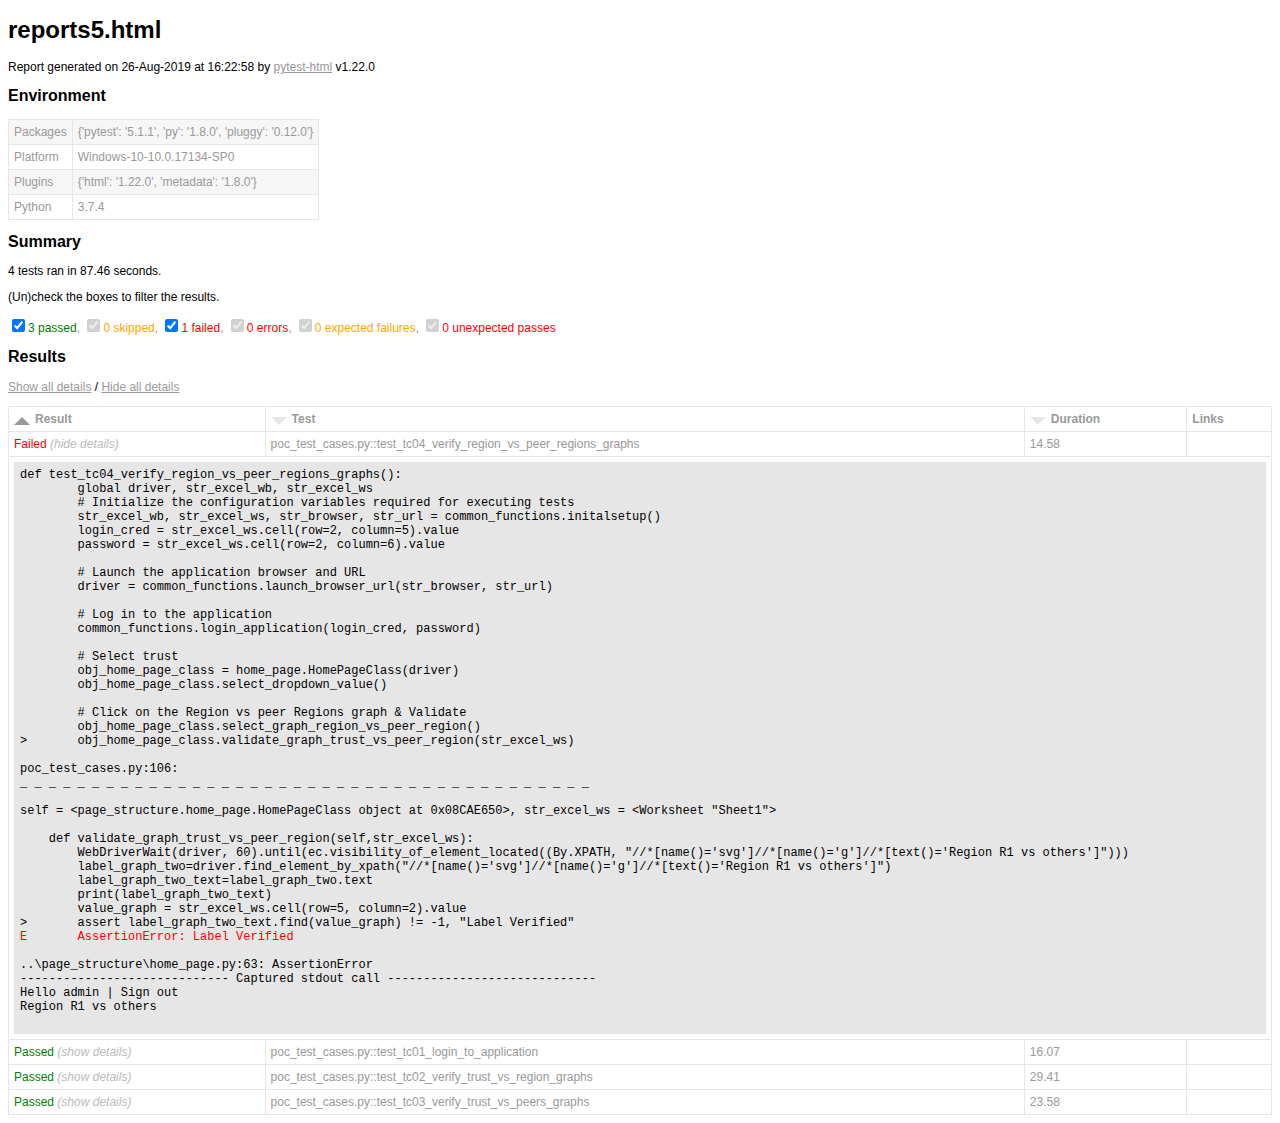
<file: NHS.Automation/FrameworkPython/test_cases/reports5.html>
<!DOCTYPE html>
<html>
  <head>
    <meta charset="utf-8"/>
    <title>Test Report</title>
    <link href="assets/style.css" rel="stylesheet" type="text/css"/></head>
  <body onLoad="init()">
    <script>/* This Source Code Form is subject to the terms of the Mozilla Public
 * License, v. 2.0. If a copy of the MPL was not distributed with this file,
 * You can obtain one at http://mozilla.org/MPL/2.0/. */


function toArray(iter) {
    if (iter === null) {
        return null;
    }
    return Array.prototype.slice.call(iter);
}

function find(selector, elem) {
    if (!elem) {
        elem = document;
    }
    return elem.querySelector(selector);
}

function find_all(selector, elem) {
    if (!elem) {
        elem = document;
    }
    return toArray(elem.querySelectorAll(selector));
}

function sort_column(elem) {
    toggle_sort_states(elem);
    var colIndex = toArray(elem.parentNode.childNodes).indexOf(elem);
    var key;
    if (elem.classList.contains('numeric')) {
        key = key_num;
    } else if (elem.classList.contains('result')) {
        key = key_result;
    } else {
        key = key_alpha;
    }
    sort_table(elem, key(colIndex));
}

function show_all_extras() {
    find_all('.col-result').forEach(show_extras);
}

function hide_all_extras() {
    find_all('.col-result').forEach(hide_extras);
}

function show_extras(colresult_elem) {
    var extras = colresult_elem.parentNode.nextElementSibling;
    var expandcollapse = colresult_elem.firstElementChild;
    extras.classList.remove("collapsed");
    expandcollapse.classList.remove("expander");
    expandcollapse.classList.add("collapser");
}

function hide_extras(colresult_elem) {
    var extras = colresult_elem.parentNode.nextElementSibling;
    var expandcollapse = colresult_elem.firstElementChild;
    extras.classList.add("collapsed");
    expandcollapse.classList.remove("collapser");
    expandcollapse.classList.add("expander");
}

function show_filters() {
    var filter_items = document.getElementsByClassName('filter');
    for (var i = 0; i < filter_items.length; i++)
        filter_items[i].hidden = false;
}

function add_collapse() {
    // Add links for show/hide all
    var resulttable = find('table#results-table');
    var showhideall = document.createElement("p");
    showhideall.innerHTML = '<a href="javascript:show_all_extras()">Show all details</a> / ' +
                            '<a href="javascript:hide_all_extras()">Hide all details</a>';
    resulttable.parentElement.insertBefore(showhideall, resulttable);

    // Add show/hide link to each result
    find_all('.col-result').forEach(function(elem) {
        var collapsed = get_query_parameter('collapsed') || 'Passed';
        var extras = elem.parentNode.nextElementSibling;
        var expandcollapse = document.createElement("span");
        if (collapsed.includes(elem.innerHTML)) {
            extras.classList.add("collapsed");
            expandcollapse.classList.add("expander");
        } else {
            expandcollapse.classList.add("collapser");
        }
        elem.appendChild(expandcollapse);

        elem.addEventListener("click", function(event) {
            if (event.currentTarget.parentNode.nextElementSibling.classList.contains("collapsed")) {
                show_extras(event.currentTarget);
            } else {
                hide_extras(event.currentTarget);
            }
        });
    })
}

function get_query_parameter(name) {
    var match = RegExp('[?&]' + name + '=([^&]*)').exec(window.location.search);
    return match && decodeURIComponent(match[1].replace(/\+/g, ' '));
}

function init () {
    reset_sort_headers();

    add_collapse();

    show_filters();

    toggle_sort_states(find('.initial-sort'));

    find_all('.sortable').forEach(function(elem) {
        elem.addEventListener("click",
                              function(event) {
                                  sort_column(elem);
                              }, false)
    });

};

function sort_table(clicked, key_func) {
    var rows = find_all('.results-table-row');
    var reversed = !clicked.classList.contains('asc');
    var sorted_rows = sort(rows, key_func, reversed);
    /* Whole table is removed here because browsers acts much slower
     * when appending existing elements.
     */
    var thead = document.getElementById("results-table-head");
    document.getElementById('results-table').remove();
    var parent = document.createElement("table");
    parent.id = "results-table";
    parent.appendChild(thead);
    sorted_rows.forEach(function(elem) {
        parent.appendChild(elem);
    });
    document.getElementsByTagName("BODY")[0].appendChild(parent);
}

function sort(items, key_func, reversed) {
    var sort_array = items.map(function(item, i) {
        return [key_func(item), i];
    });
    var multiplier = reversed ? -1 : 1;

    sort_array.sort(function(a, b) {
        var key_a = a[0];
        var key_b = b[0];
        return multiplier * (key_a >= key_b ? 1 : -1);
    });

    return sort_array.map(function(item) {
        var index = item[1];
        return items[index];
    });
}

function key_alpha(col_index) {
    return function(elem) {
        return elem.childNodes[1].childNodes[col_index].firstChild.data.toLowerCase();
    };
}

function key_num(col_index) {
    return function(elem) {
        return parseFloat(elem.childNodes[1].childNodes[col_index].firstChild.data);
    };
}

function key_result(col_index) {
    return function(elem) {
        var strings = ['Error', 'Failed', 'Rerun', 'XFailed', 'XPassed',
                       'Skipped', 'Passed'];
        return strings.indexOf(elem.childNodes[1].childNodes[col_index].firstChild.data);
    };
}

function reset_sort_headers() {
    find_all('.sort-icon').forEach(function(elem) {
        elem.parentNode.removeChild(elem);
    });
    find_all('.sortable').forEach(function(elem) {
        var icon = document.createElement("div");
        icon.className = "sort-icon";
        icon.textContent = "vvv";
        elem.insertBefore(icon, elem.firstChild);
        elem.classList.remove("desc", "active");
        elem.classList.add("asc", "inactive");
    });
}

function toggle_sort_states(elem) {
    //if active, toggle between asc and desc
    if (elem.classList.contains('active')) {
        elem.classList.toggle('asc');
        elem.classList.toggle('desc');
    }

    //if inactive, reset all other functions and add ascending active
    if (elem.classList.contains('inactive')) {
        reset_sort_headers();
        elem.classList.remove('inactive');
        elem.classList.add('active');
    }
}

function is_all_rows_hidden(value) {
  return value.hidden == false;
}

function filter_table(elem) {
    var outcome_att = "data-test-result";
    var outcome = elem.getAttribute(outcome_att);
    class_outcome = outcome + " results-table-row";
    var outcome_rows = document.getElementsByClassName(class_outcome);

    for(var i = 0; i < outcome_rows.length; i++){
        outcome_rows[i].hidden = !elem.checked;
    }

    var rows = find_all('.results-table-row').filter(is_all_rows_hidden);
    var all_rows_hidden = rows.length == 0 ? true : false;
    var not_found_message = document.getElementById("not-found-message");
    not_found_message.hidden = !all_rows_hidden;
}
</script>
    <h1>reports5.html</h1>
    <p>Report generated on 26-Aug-2019 at 16:22:58 by <a href="https://pypi.python.org/pypi/pytest-html">pytest-html</a> v1.22.0</p>
    <h2>Environment</h2>
    <table id="environment">
      <tr>
        <td>Packages</td>
        <td>{&apos;pytest&apos;: &apos;5.1.1&apos;, &apos;py&apos;: &apos;1.8.0&apos;, &apos;pluggy&apos;: &apos;0.12.0&apos;}</td></tr>
      <tr>
        <td>Platform</td>
        <td>Windows-10-10.0.17134-SP0</td></tr>
      <tr>
        <td>Plugins</td>
        <td>{&apos;html&apos;: &apos;1.22.0&apos;, &apos;metadata&apos;: &apos;1.8.0&apos;}</td></tr>
      <tr>
        <td>Python</td>
        <td>3.7.4</td></tr></table>
    <h2>Summary</h2>
    <p>4 tests ran in 87.46 seconds. </p>
    <p class="filter" hidden="true">(Un)check the boxes to filter the results.</p><input checked="true" class="filter" data-test-result="passed" hidden="true" name="filter_checkbox" onChange="filter_table(this)" type="checkbox"/><span class="passed">3 passed</span>, <input checked="true" class="filter" data-test-result="skipped" disabled="true" hidden="true" name="filter_checkbox" onChange="filter_table(this)" type="checkbox"/><span class="skipped">0 skipped</span>, <input checked="true" class="filter" data-test-result="failed" hidden="true" name="filter_checkbox" onChange="filter_table(this)" type="checkbox"/><span class="failed">1 failed</span>, <input checked="true" class="filter" data-test-result="error" disabled="true" hidden="true" name="filter_checkbox" onChange="filter_table(this)" type="checkbox"/><span class="error">0 errors</span>, <input checked="true" class="filter" data-test-result="xfailed" disabled="true" hidden="true" name="filter_checkbox" onChange="filter_table(this)" type="checkbox"/><span class="xfailed">0 expected failures</span>, <input checked="true" class="filter" data-test-result="xpassed" disabled="true" hidden="true" name="filter_checkbox" onChange="filter_table(this)" type="checkbox"/><span class="xpassed">0 unexpected passes</span>
    <h2>Results</h2>
    <table id="results-table">
      <thead id="results-table-head">
        <tr>
          <th class="sortable result initial-sort" col="result">Result</th>
          <th class="sortable" col="name">Test</th>
          <th class="sortable numeric" col="duration">Duration</th>
          <th>Links</th></tr>
        <tr hidden="true" id="not-found-message">
          <th colspan="4">No results found. Try to check the filters</th></tr></thead>
      <tbody class="failed results-table-row">
        <tr>
          <td class="col-result">Failed</td>
          <td class="col-name">poc_test_cases.py::test_tc04_verify_region_vs_peer_regions_graphs</td>
          <td class="col-duration">14.58</td>
          <td class="col-links"></td></tr>
        <tr>
          <td class="extra" colspan="4">
            <div class="log">def test_tc04_verify_region_vs_peer_regions_graphs():<br/>        global driver, str_excel_wb, str_excel_ws<br/>        # Initialize the configuration variables required for executing tests<br/>        str_excel_wb, str_excel_ws, str_browser, str_url = common_functions.initalsetup()<br/>        login_cred = str_excel_ws.cell(row=2, column=5).value<br/>        password = str_excel_ws.cell(row=2, column=6).value<br/>    <br/>        # Launch the application browser and URL<br/>        driver = common_functions.launch_browser_url(str_browser, str_url)<br/>    <br/>        # Log in to the application<br/>        common_functions.login_application(login_cred, password)<br/>    <br/>        # Select trust<br/>        obj_home_page_class = home_page.HomePageClass(driver)<br/>        obj_home_page_class.select_dropdown_value()<br/>    <br/>        # Click on the Region vs peer Regions graph &amp; Validate<br/>        obj_home_page_class.select_graph_region_vs_peer_region()<br/>&gt;       obj_home_page_class.validate_graph_trust_vs_peer_region(str_excel_ws)<br/><br/>poc_test_cases.py:106: <br/>_ _ _ _ _ _ _ _ _ _ _ _ _ _ _ _ _ _ _ _ _ _ _ _ _ _ _ _ _ _ _ _ _ _ _ _ _ _ _ _ <br/><br/>self = &lt;page_structure.home_page.HomePageClass object at 0x08CAE650&gt;, str_excel_ws = &lt;Worksheet &quot;Sheet1&quot;&gt;<br/><br/>    def validate_graph_trust_vs_peer_region(self,str_excel_ws):<br/>        WebDriverWait(driver, 60).until(ec.visibility_of_element_located((By.XPATH, &quot;//*[name()=&#x27;svg&#x27;]//*[name()=&#x27;g&#x27;]//*[text()=&#x27;Region R1 vs others&#x27;]&quot;)))<br/>        label_graph_two=driver.find_element_by_xpath(&quot;//*[name()=&#x27;svg&#x27;]//*[name()=&#x27;g&#x27;]//*[text()=&#x27;Region R1 vs others&#x27;]&quot;)<br/>        label_graph_two_text=label_graph_two.text<br/>        print(label_graph_two_text)<br/>        value_graph = str_excel_ws.cell(row=5, column=2).value<br/>&gt;       assert label_graph_two_text.find(value_graph) != -1, &quot;Label Verified&quot;<br/><span class="error">E       AssertionError: Label Verified</span><br/><br/>..\page_structure\home_page.py:63: AssertionError<br/>----------------------------- Captured stdout call -----------------------------<br/>Hello admin | Sign out 
Region R1 vs others
<br/></div></td></tr></tbody>
      <tbody class="passed results-table-row">
        <tr>
          <td class="col-result">Passed</td>
          <td class="col-name">poc_test_cases.py::test_tc01_login_to_application</td>
          <td class="col-duration">16.07</td>
          <td class="col-links"></td></tr>
        <tr>
          <td class="extra" colspan="4">
            <div class="log">----------------------------- Captured stdout call -----------------------------<br/>Hello admin | Sign out 
<br/></div></td></tr></tbody>
      <tbody class="passed results-table-row">
        <tr>
          <td class="col-result">Passed</td>
          <td class="col-name">poc_test_cases.py::test_tc02_verify_trust_vs_region_graphs</td>
          <td class="col-duration">29.41</td>
          <td class="col-links"></td></tr>
        <tr>
          <td class="extra" colspan="4">
            <div class="log">----------------------------- Captured stdout call -----------------------------<br/>Hello admin | Sign out 
Trust RR8 vs Region R1
<br/></div></td></tr></tbody>
      <tbody class="passed results-table-row">
        <tr>
          <td class="col-result">Passed</td>
          <td class="col-name">poc_test_cases.py::test_tc03_verify_trust_vs_peers_graphs</td>
          <td class="col-duration">23.58</td>
          <td class="col-links"></td></tr>
        <tr>
          <td class="extra" colspan="4">
            <div class="log">----------------------------- Captured stdout call -----------------------------<br/>Hello admin | Sign out 
Trust RR8 vs Peers
<br/></div></td></tr></tbody></table></body></html>
</file>
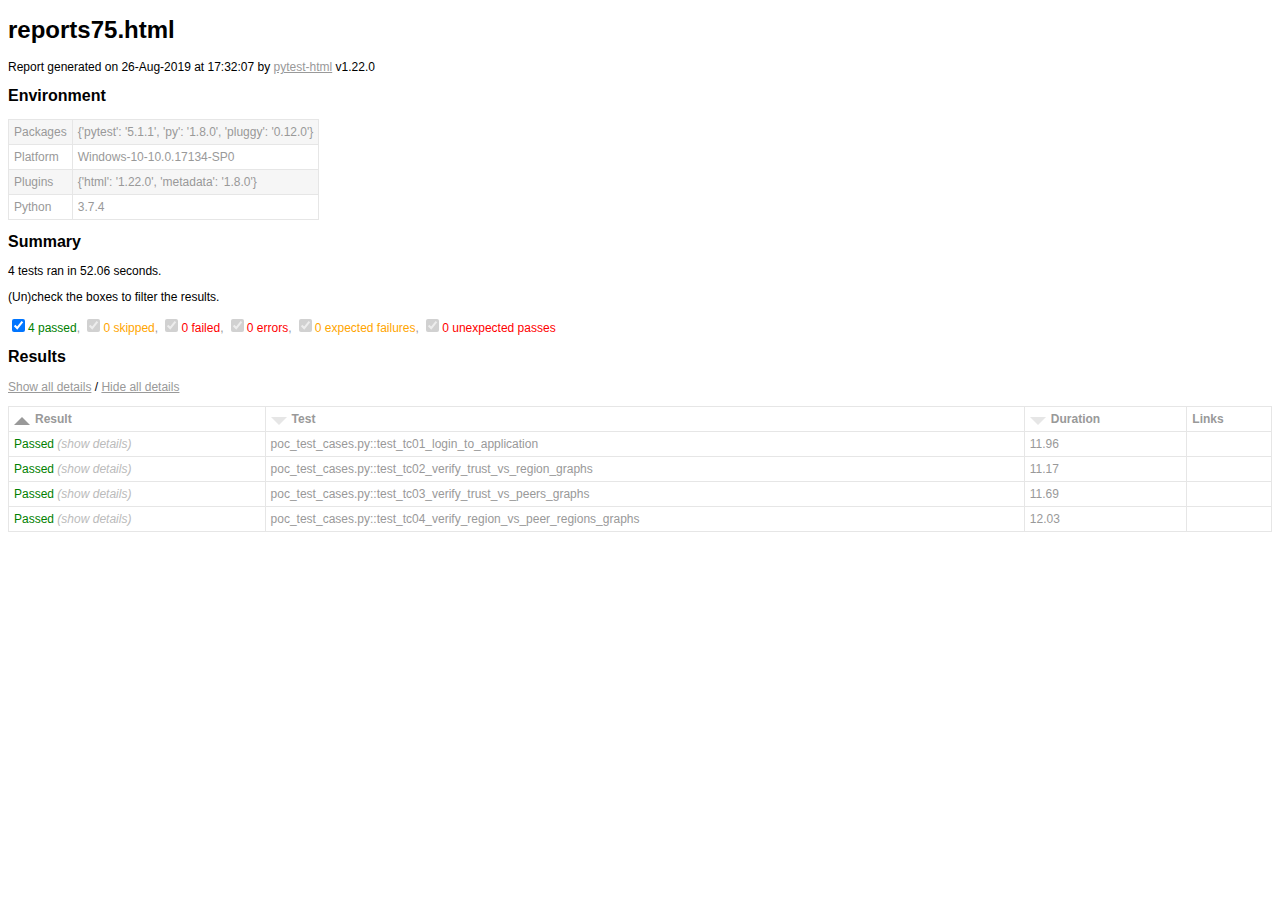
<file: NHS.Automation/FrameworkPython/test_cases/reports75.html>
<!DOCTYPE html>
<html>
  <head>
    <meta charset="utf-8"/>
    <title>Test Report</title>
    <link href="assets/style.css" rel="stylesheet" type="text/css"/></head>
  <body onLoad="init()">
    <script>/* This Source Code Form is subject to the terms of the Mozilla Public
 * License, v. 2.0. If a copy of the MPL was not distributed with this file,
 * You can obtain one at http://mozilla.org/MPL/2.0/. */


function toArray(iter) {
    if (iter === null) {
        return null;
    }
    return Array.prototype.slice.call(iter);
}

function find(selector, elem) {
    if (!elem) {
        elem = document;
    }
    return elem.querySelector(selector);
}

function find_all(selector, elem) {
    if (!elem) {
        elem = document;
    }
    return toArray(elem.querySelectorAll(selector));
}

function sort_column(elem) {
    toggle_sort_states(elem);
    var colIndex = toArray(elem.parentNode.childNodes).indexOf(elem);
    var key;
    if (elem.classList.contains('numeric')) {
        key = key_num;
    } else if (elem.classList.contains('result')) {
        key = key_result;
    } else {
        key = key_alpha;
    }
    sort_table(elem, key(colIndex));
}

function show_all_extras() {
    find_all('.col-result').forEach(show_extras);
}

function hide_all_extras() {
    find_all('.col-result').forEach(hide_extras);
}

function show_extras(colresult_elem) {
    var extras = colresult_elem.parentNode.nextElementSibling;
    var expandcollapse = colresult_elem.firstElementChild;
    extras.classList.remove("collapsed");
    expandcollapse.classList.remove("expander");
    expandcollapse.classList.add("collapser");
}

function hide_extras(colresult_elem) {
    var extras = colresult_elem.parentNode.nextElementSibling;
    var expandcollapse = colresult_elem.firstElementChild;
    extras.classList.add("collapsed");
    expandcollapse.classList.remove("collapser");
    expandcollapse.classList.add("expander");
}

function show_filters() {
    var filter_items = document.getElementsByClassName('filter');
    for (var i = 0; i < filter_items.length; i++)
        filter_items[i].hidden = false;
}

function add_collapse() {
    // Add links for show/hide all
    var resulttable = find('table#results-table');
    var showhideall = document.createElement("p");
    showhideall.innerHTML = '<a href="javascript:show_all_extras()">Show all details</a> / ' +
                            '<a href="javascript:hide_all_extras()">Hide all details</a>';
    resulttable.parentElement.insertBefore(showhideall, resulttable);

    // Add show/hide link to each result
    find_all('.col-result').forEach(function(elem) {
        var collapsed = get_query_parameter('collapsed') || 'Passed';
        var extras = elem.parentNode.nextElementSibling;
        var expandcollapse = document.createElement("span");
        if (collapsed.includes(elem.innerHTML)) {
            extras.classList.add("collapsed");
            expandcollapse.classList.add("expander");
        } else {
            expandcollapse.classList.add("collapser");
        }
        elem.appendChild(expandcollapse);

        elem.addEventListener("click", function(event) {
            if (event.currentTarget.parentNode.nextElementSibling.classList.contains("collapsed")) {
                show_extras(event.currentTarget);
            } else {
                hide_extras(event.currentTarget);
            }
        });
    })
}

function get_query_parameter(name) {
    var match = RegExp('[?&]' + name + '=([^&]*)').exec(window.location.search);
    return match && decodeURIComponent(match[1].replace(/\+/g, ' '));
}

function init () {
    reset_sort_headers();

    add_collapse();

    show_filters();

    toggle_sort_states(find('.initial-sort'));

    find_all('.sortable').forEach(function(elem) {
        elem.addEventListener("click",
                              function(event) {
                                  sort_column(elem);
                              }, false)
    });

};

function sort_table(clicked, key_func) {
    var rows = find_all('.results-table-row');
    var reversed = !clicked.classList.contains('asc');
    var sorted_rows = sort(rows, key_func, reversed);
    /* Whole table is removed here because browsers acts much slower
     * when appending existing elements.
     */
    var thead = document.getElementById("results-table-head");
    document.getElementById('results-table').remove();
    var parent = document.createElement("table");
    parent.id = "results-table";
    parent.appendChild(thead);
    sorted_rows.forEach(function(elem) {
        parent.appendChild(elem);
    });
    document.getElementsByTagName("BODY")[0].appendChild(parent);
}

function sort(items, key_func, reversed) {
    var sort_array = items.map(function(item, i) {
        return [key_func(item), i];
    });
    var multiplier = reversed ? -1 : 1;

    sort_array.sort(function(a, b) {
        var key_a = a[0];
        var key_b = b[0];
        return multiplier * (key_a >= key_b ? 1 : -1);
    });

    return sort_array.map(function(item) {
        var index = item[1];
        return items[index];
    });
}

function key_alpha(col_index) {
    return function(elem) {
        return elem.childNodes[1].childNodes[col_index].firstChild.data.toLowerCase();
    };
}

function key_num(col_index) {
    return function(elem) {
        return parseFloat(elem.childNodes[1].childNodes[col_index].firstChild.data);
    };
}

function key_result(col_index) {
    return function(elem) {
        var strings = ['Error', 'Failed', 'Rerun', 'XFailed', 'XPassed',
                       'Skipped', 'Passed'];
        return strings.indexOf(elem.childNodes[1].childNodes[col_index].firstChild.data);
    };
}

function reset_sort_headers() {
    find_all('.sort-icon').forEach(function(elem) {
        elem.parentNode.removeChild(elem);
    });
    find_all('.sortable').forEach(function(elem) {
        var icon = document.createElement("div");
        icon.className = "sort-icon";
        icon.textContent = "vvv";
        elem.insertBefore(icon, elem.firstChild);
        elem.classList.remove("desc", "active");
        elem.classList.add("asc", "inactive");
    });
}

function toggle_sort_states(elem) {
    //if active, toggle between asc and desc
    if (elem.classList.contains('active')) {
        elem.classList.toggle('asc');
        elem.classList.toggle('desc');
    }

    //if inactive, reset all other functions and add ascending active
    if (elem.classList.contains('inactive')) {
        reset_sort_headers();
        elem.classList.remove('inactive');
        elem.classList.add('active');
    }
}

function is_all_rows_hidden(value) {
  return value.hidden == false;
}

function filter_table(elem) {
    var outcome_att = "data-test-result";
    var outcome = elem.getAttribute(outcome_att);
    class_outcome = outcome + " results-table-row";
    var outcome_rows = document.getElementsByClassName(class_outcome);

    for(var i = 0; i < outcome_rows.length; i++){
        outcome_rows[i].hidden = !elem.checked;
    }

    var rows = find_all('.results-table-row').filter(is_all_rows_hidden);
    var all_rows_hidden = rows.length == 0 ? true : false;
    var not_found_message = document.getElementById("not-found-message");
    not_found_message.hidden = !all_rows_hidden;
}
</script>
    <h1>reports75.html</h1>
    <p>Report generated on 26-Aug-2019 at 17:32:07 by <a href="https://pypi.python.org/pypi/pytest-html">pytest-html</a> v1.22.0</p>
    <h2>Environment</h2>
    <table id="environment">
      <tr>
        <td>Packages</td>
        <td>{&apos;pytest&apos;: &apos;5.1.1&apos;, &apos;py&apos;: &apos;1.8.0&apos;, &apos;pluggy&apos;: &apos;0.12.0&apos;}</td></tr>
      <tr>
        <td>Platform</td>
        <td>Windows-10-10.0.17134-SP0</td></tr>
      <tr>
        <td>Plugins</td>
        <td>{&apos;html&apos;: &apos;1.22.0&apos;, &apos;metadata&apos;: &apos;1.8.0&apos;}</td></tr>
      <tr>
        <td>Python</td>
        <td>3.7.4</td></tr></table>
    <h2>Summary</h2>
    <p>4 tests ran in 52.06 seconds. </p>
    <p class="filter" hidden="true">(Un)check the boxes to filter the results.</p><input checked="true" class="filter" data-test-result="passed" hidden="true" name="filter_checkbox" onChange="filter_table(this)" type="checkbox"/><span class="passed">4 passed</span>, <input checked="true" class="filter" data-test-result="skipped" disabled="true" hidden="true" name="filter_checkbox" onChange="filter_table(this)" type="checkbox"/><span class="skipped">0 skipped</span>, <input checked="true" class="filter" data-test-result="failed" disabled="true" hidden="true" name="filter_checkbox" onChange="filter_table(this)" type="checkbox"/><span class="failed">0 failed</span>, <input checked="true" class="filter" data-test-result="error" disabled="true" hidden="true" name="filter_checkbox" onChange="filter_table(this)" type="checkbox"/><span class="error">0 errors</span>, <input checked="true" class="filter" data-test-result="xfailed" disabled="true" hidden="true" name="filter_checkbox" onChange="filter_table(this)" type="checkbox"/><span class="xfailed">0 expected failures</span>, <input checked="true" class="filter" data-test-result="xpassed" disabled="true" hidden="true" name="filter_checkbox" onChange="filter_table(this)" type="checkbox"/><span class="xpassed">0 unexpected passes</span>
    <h2>Results</h2>
    <table id="results-table">
      <thead id="results-table-head">
        <tr>
          <th class="sortable result initial-sort" col="result">Result</th>
          <th class="sortable" col="name">Test</th>
          <th class="sortable numeric" col="duration">Duration</th>
          <th>Links</th></tr>
        <tr hidden="true" id="not-found-message">
          <th colspan="4">No results found. Try to check the filters</th></tr></thead>
      <tbody class="passed results-table-row">
        <tr>
          <td class="col-result">Passed</td>
          <td class="col-name">poc_test_cases.py::test_tc01_login_to_application</td>
          <td class="col-duration">11.96</td>
          <td class="col-links"></td></tr>
        <tr>
          <td class="extra" colspan="4">
            <div class="log">----------------------------- Captured stdout call -----------------------------<br/>Hello admin | Sign out 
<br/></div></td></tr></tbody>
      <tbody class="passed results-table-row">
        <tr>
          <td class="col-result">Passed</td>
          <td class="col-name">poc_test_cases.py::test_tc02_verify_trust_vs_region_graphs</td>
          <td class="col-duration">11.17</td>
          <td class="col-links"></td></tr>
        <tr>
          <td class="extra" colspan="4">
            <div class="log">----------------------------- Captured stdout call -----------------------------<br/>Hello admin | Sign out 
Trust RR8 vs Region R1
<br/></div></td></tr></tbody>
      <tbody class="passed results-table-row">
        <tr>
          <td class="col-result">Passed</td>
          <td class="col-name">poc_test_cases.py::test_tc03_verify_trust_vs_peers_graphs</td>
          <td class="col-duration">11.69</td>
          <td class="col-links"></td></tr>
        <tr>
          <td class="extra" colspan="4">
            <div class="log">----------------------------- Captured stdout call -----------------------------<br/>Hello admin | Sign out 
Trust RR8 vs Peers
<br/></div></td></tr></tbody>
      <tbody class="passed results-table-row">
        <tr>
          <td class="col-result">Passed</td>
          <td class="col-name">poc_test_cases.py::test_tc04_verify_region_vs_peer_regions_graphs</td>
          <td class="col-duration">12.03</td>
          <td class="col-links"></td></tr>
        <tr>
          <td class="extra" colspan="4">
            <div class="log">----------------------------- Captured stdout call -----------------------------<br/>Hello admin | Sign out 
Region R1 vs others
<br/></div></td></tr></tbody></table></body></html>
</file>
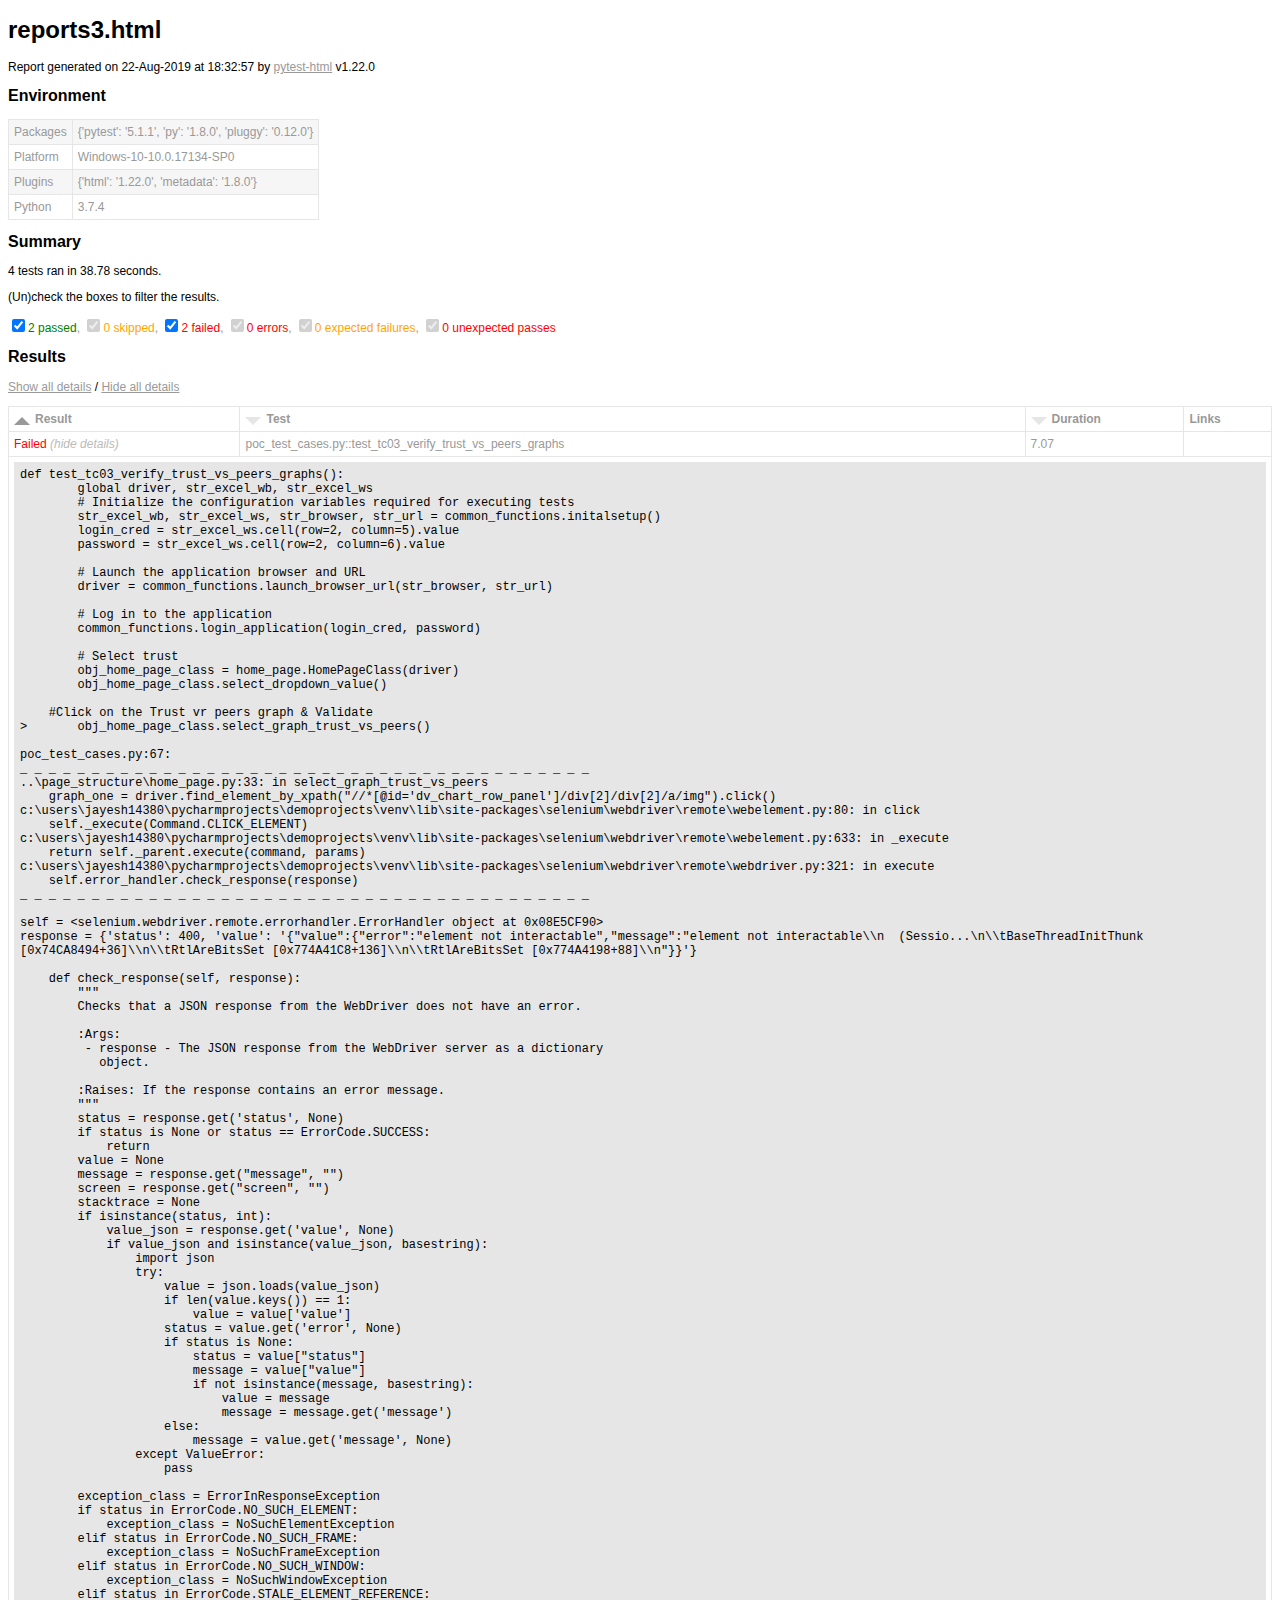
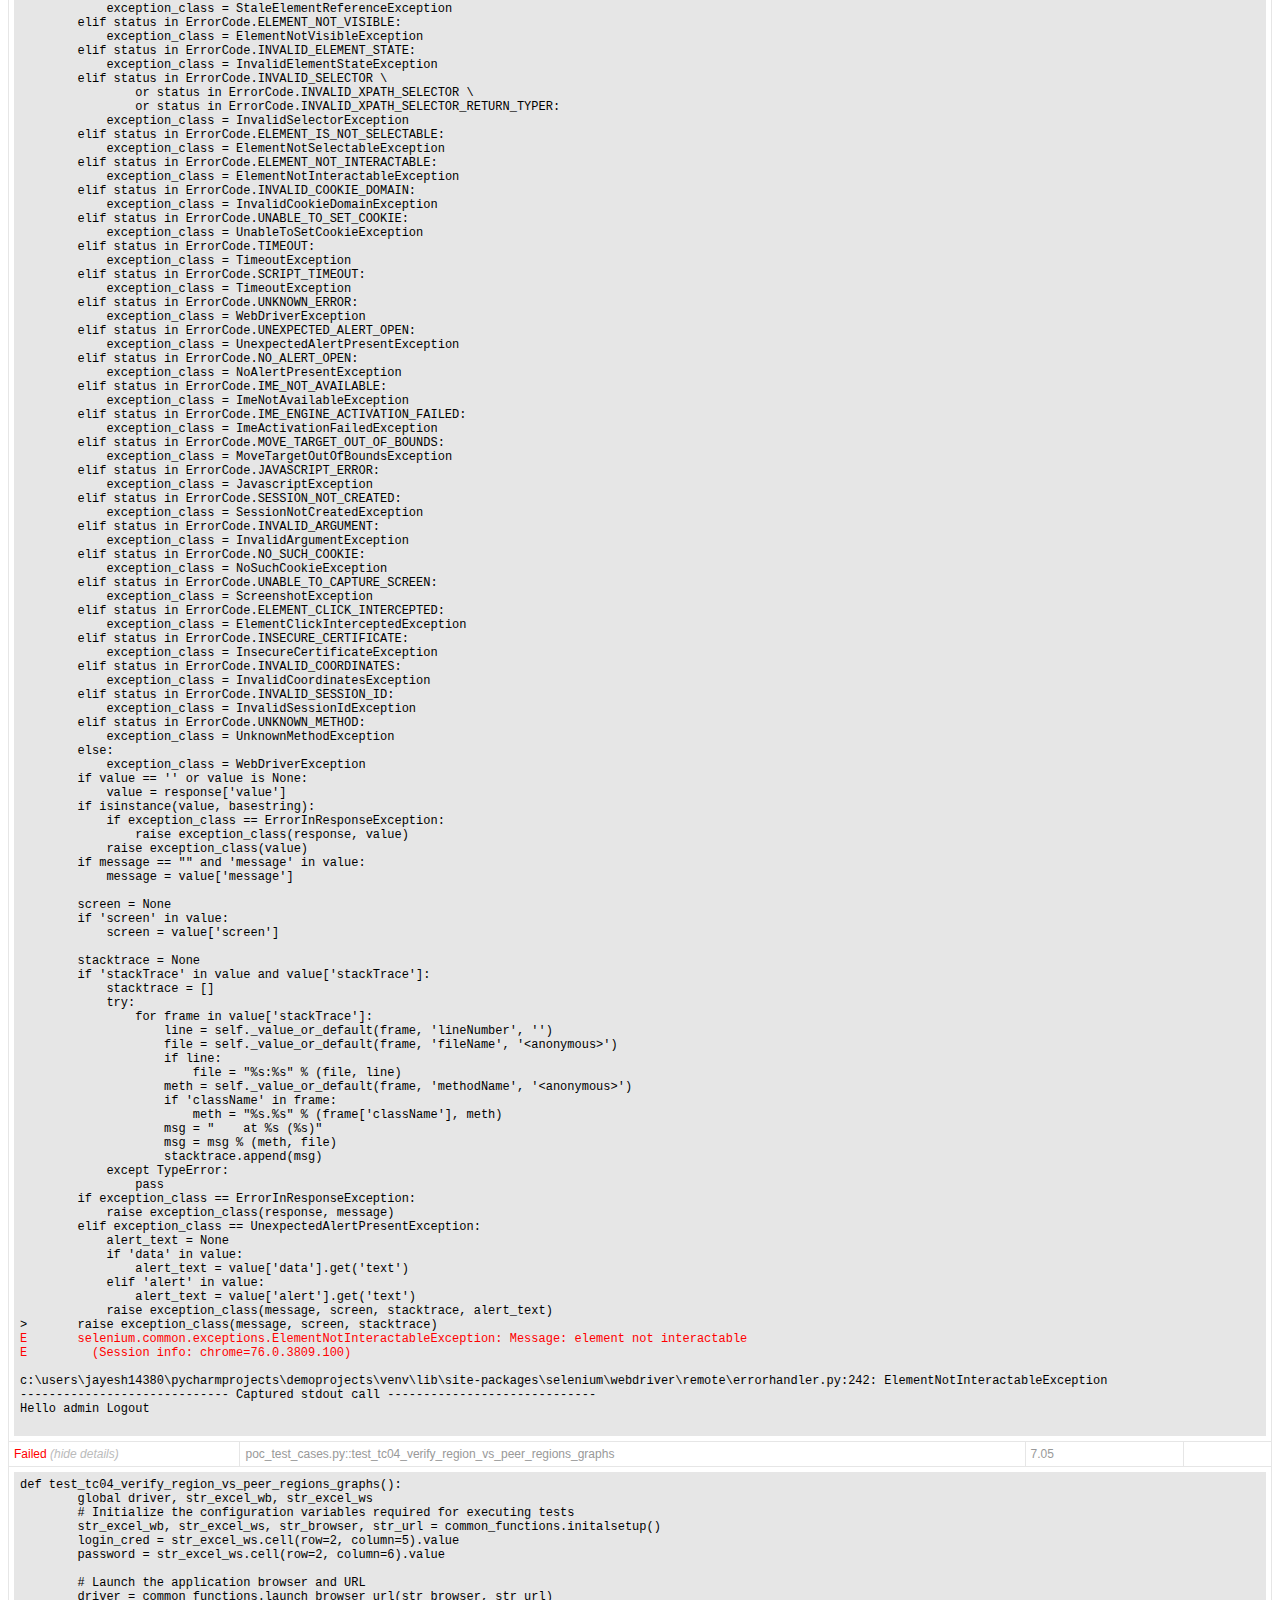
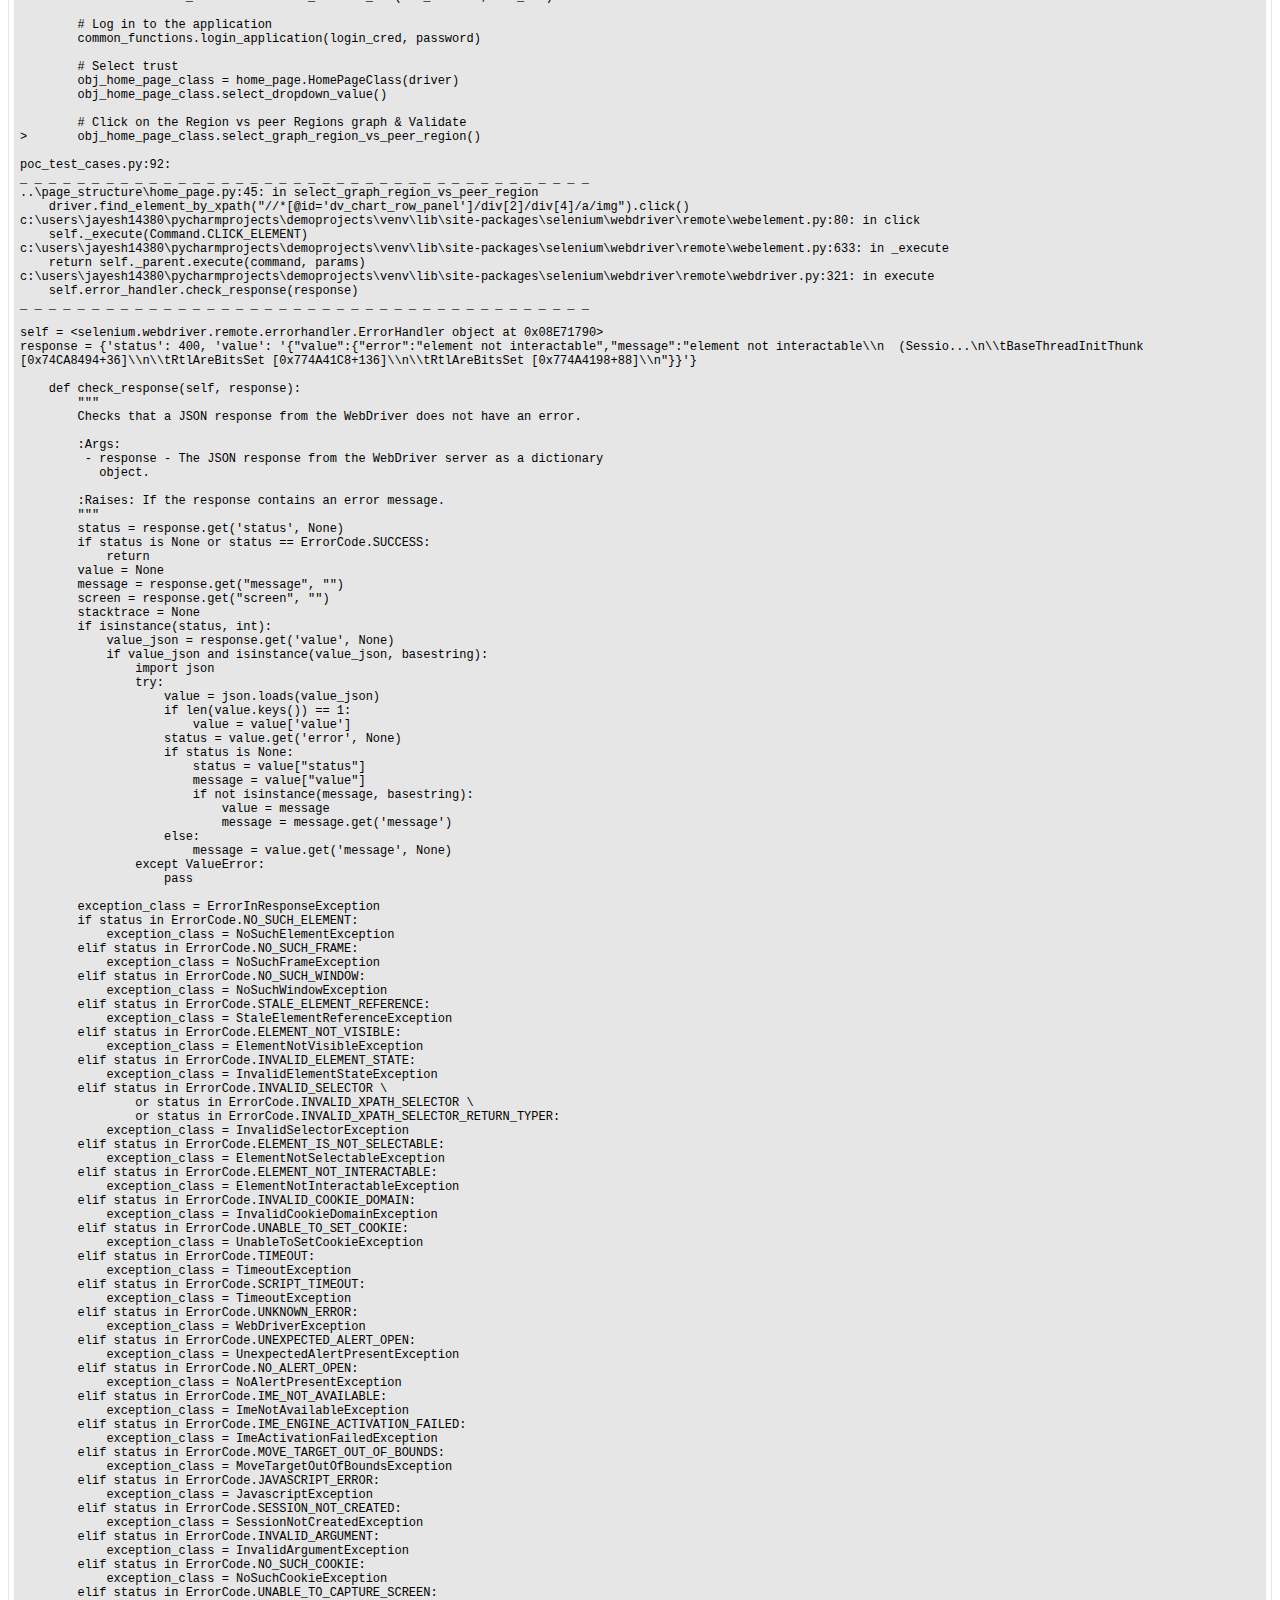
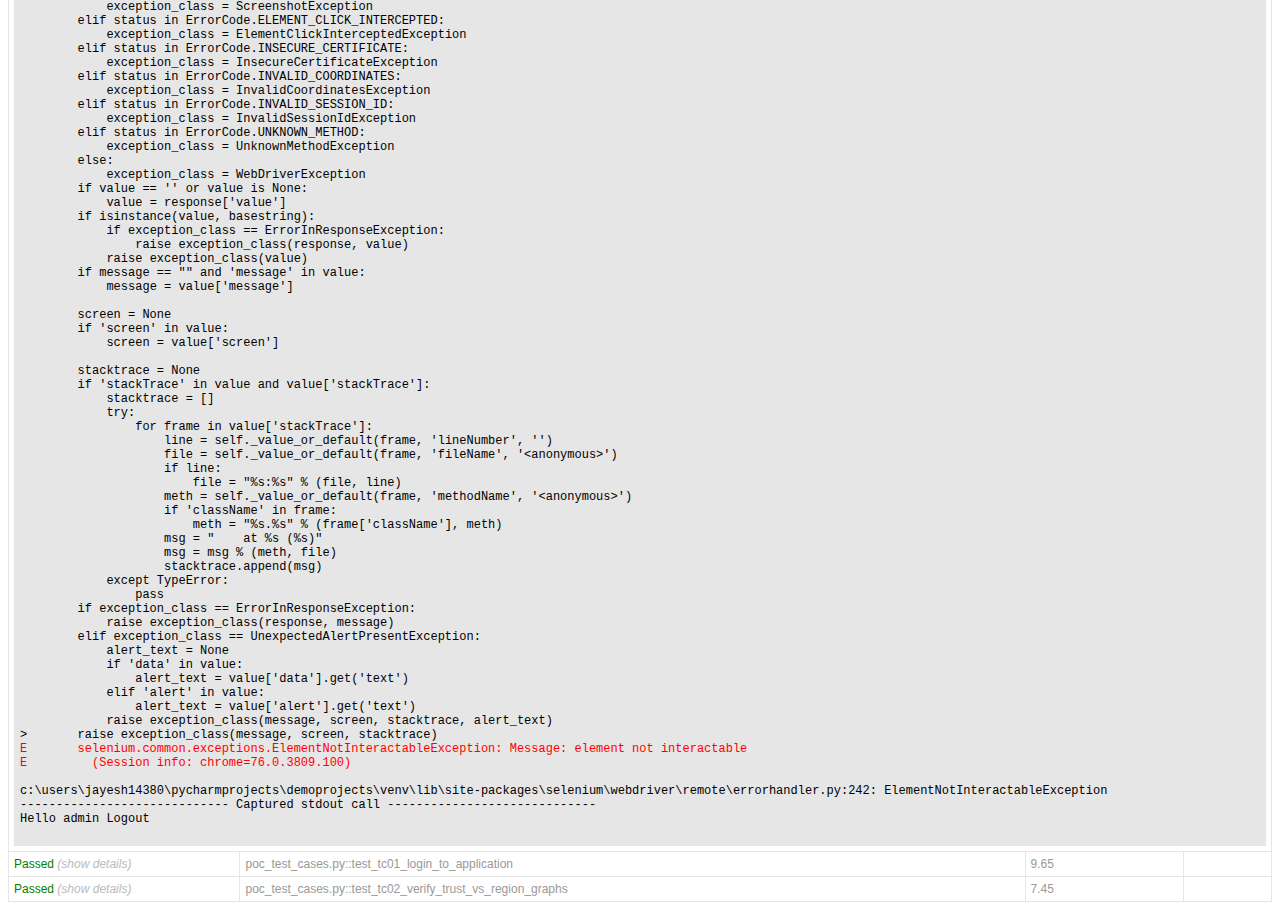
<file: NHS.Automation/FrameworkPython/test_cases/reports/reports3.html>
<!DOCTYPE html>
<html>
  <head>
    <meta charset="utf-8"/>
    <title>Test Report</title>
    <link href="assets/style.css" rel="stylesheet" type="text/css"/></head>
  <body onLoad="init()">
    <script>/* This Source Code Form is subject to the terms of the Mozilla Public
 * License, v. 2.0. If a copy of the MPL was not distributed with this file,
 * You can obtain one at http://mozilla.org/MPL/2.0/. */


function toArray(iter) {
    if (iter === null) {
        return null;
    }
    return Array.prototype.slice.call(iter);
}

function find(selector, elem) {
    if (!elem) {
        elem = document;
    }
    return elem.querySelector(selector);
}

function find_all(selector, elem) {
    if (!elem) {
        elem = document;
    }
    return toArray(elem.querySelectorAll(selector));
}

function sort_column(elem) {
    toggle_sort_states(elem);
    var colIndex = toArray(elem.parentNode.childNodes).indexOf(elem);
    var key;
    if (elem.classList.contains('numeric')) {
        key = key_num;
    } else if (elem.classList.contains('result')) {
        key = key_result;
    } else {
        key = key_alpha;
    }
    sort_table(elem, key(colIndex));
}

function show_all_extras() {
    find_all('.col-result').forEach(show_extras);
}

function hide_all_extras() {
    find_all('.col-result').forEach(hide_extras);
}

function show_extras(colresult_elem) {
    var extras = colresult_elem.parentNode.nextElementSibling;
    var expandcollapse = colresult_elem.firstElementChild;
    extras.classList.remove("collapsed");
    expandcollapse.classList.remove("expander");
    expandcollapse.classList.add("collapser");
}

function hide_extras(colresult_elem) {
    var extras = colresult_elem.parentNode.nextElementSibling;
    var expandcollapse = colresult_elem.firstElementChild;
    extras.classList.add("collapsed");
    expandcollapse.classList.remove("collapser");
    expandcollapse.classList.add("expander");
}

function show_filters() {
    var filter_items = document.getElementsByClassName('filter');
    for (var i = 0; i < filter_items.length; i++)
        filter_items[i].hidden = false;
}

function add_collapse() {
    // Add links for show/hide all
    var resulttable = find('table#results-table');
    var showhideall = document.createElement("p");
    showhideall.innerHTML = '<a href="javascript:show_all_extras()">Show all details</a> / ' +
                            '<a href="javascript:hide_all_extras()">Hide all details</a>';
    resulttable.parentElement.insertBefore(showhideall, resulttable);

    // Add show/hide link to each result
    find_all('.col-result').forEach(function(elem) {
        var collapsed = get_query_parameter('collapsed') || 'Passed';
        var extras = elem.parentNode.nextElementSibling;
        var expandcollapse = document.createElement("span");
        if (collapsed.includes(elem.innerHTML)) {
            extras.classList.add("collapsed");
            expandcollapse.classList.add("expander");
        } else {
            expandcollapse.classList.add("collapser");
        }
        elem.appendChild(expandcollapse);

        elem.addEventListener("click", function(event) {
            if (event.currentTarget.parentNode.nextElementSibling.classList.contains("collapsed")) {
                show_extras(event.currentTarget);
            } else {
                hide_extras(event.currentTarget);
            }
        });
    })
}

function get_query_parameter(name) {
    var match = RegExp('[?&]' + name + '=([^&]*)').exec(window.location.search);
    return match && decodeURIComponent(match[1].replace(/\+/g, ' '));
}

function init () {
    reset_sort_headers();

    add_collapse();

    show_filters();

    toggle_sort_states(find('.initial-sort'));

    find_all('.sortable').forEach(function(elem) {
        elem.addEventListener("click",
                              function(event) {
                                  sort_column(elem);
                              }, false)
    });

};

function sort_table(clicked, key_func) {
    var rows = find_all('.results-table-row');
    var reversed = !clicked.classList.contains('asc');
    var sorted_rows = sort(rows, key_func, reversed);
    /* Whole table is removed here because browsers acts much slower
     * when appending existing elements.
     */
    var thead = document.getElementById("results-table-head");
    document.getElementById('results-table').remove();
    var parent = document.createElement("table");
    parent.id = "results-table";
    parent.appendChild(thead);
    sorted_rows.forEach(function(elem) {
        parent.appendChild(elem);
    });
    document.getElementsByTagName("BODY")[0].appendChild(parent);
}

function sort(items, key_func, reversed) {
    var sort_array = items.map(function(item, i) {
        return [key_func(item), i];
    });
    var multiplier = reversed ? -1 : 1;

    sort_array.sort(function(a, b) {
        var key_a = a[0];
        var key_b = b[0];
        return multiplier * (key_a >= key_b ? 1 : -1);
    });

    return sort_array.map(function(item) {
        var index = item[1];
        return items[index];
    });
}

function key_alpha(col_index) {
    return function(elem) {
        return elem.childNodes[1].childNodes[col_index].firstChild.data.toLowerCase();
    };
}

function key_num(col_index) {
    return function(elem) {
        return parseFloat(elem.childNodes[1].childNodes[col_index].firstChild.data);
    };
}

function key_result(col_index) {
    return function(elem) {
        var strings = ['Error', 'Failed', 'Rerun', 'XFailed', 'XPassed',
                       'Skipped', 'Passed'];
        return strings.indexOf(elem.childNodes[1].childNodes[col_index].firstChild.data);
    };
}

function reset_sort_headers() {
    find_all('.sort-icon').forEach(function(elem) {
        elem.parentNode.removeChild(elem);
    });
    find_all('.sortable').forEach(function(elem) {
        var icon = document.createElement("div");
        icon.className = "sort-icon";
        icon.textContent = "vvv";
        elem.insertBefore(icon, elem.firstChild);
        elem.classList.remove("desc", "active");
        elem.classList.add("asc", "inactive");
    });
}

function toggle_sort_states(elem) {
    //if active, toggle between asc and desc
    if (elem.classList.contains('active')) {
        elem.classList.toggle('asc');
        elem.classList.toggle('desc');
    }

    //if inactive, reset all other functions and add ascending active
    if (elem.classList.contains('inactive')) {
        reset_sort_headers();
        elem.classList.remove('inactive');
        elem.classList.add('active');
    }
}

function is_all_rows_hidden(value) {
  return value.hidden == false;
}

function filter_table(elem) {
    var outcome_att = "data-test-result";
    var outcome = elem.getAttribute(outcome_att);
    class_outcome = outcome + " results-table-row";
    var outcome_rows = document.getElementsByClassName(class_outcome);

    for(var i = 0; i < outcome_rows.length; i++){
        outcome_rows[i].hidden = !elem.checked;
    }

    var rows = find_all('.results-table-row').filter(is_all_rows_hidden);
    var all_rows_hidden = rows.length == 0 ? true : false;
    var not_found_message = document.getElementById("not-found-message");
    not_found_message.hidden = !all_rows_hidden;
}
</script>
    <h1>reports3.html</h1>
    <p>Report generated on 22-Aug-2019 at 18:32:57 by <a href="https://pypi.python.org/pypi/pytest-html">pytest-html</a> v1.22.0</p>
    <h2>Environment</h2>
    <table id="environment">
      <tr>
        <td>Packages</td>
        <td>{&apos;pytest&apos;: &apos;5.1.1&apos;, &apos;py&apos;: &apos;1.8.0&apos;, &apos;pluggy&apos;: &apos;0.12.0&apos;}</td></tr>
      <tr>
        <td>Platform</td>
        <td>Windows-10-10.0.17134-SP0</td></tr>
      <tr>
        <td>Plugins</td>
        <td>{&apos;html&apos;: &apos;1.22.0&apos;, &apos;metadata&apos;: &apos;1.8.0&apos;}</td></tr>
      <tr>
        <td>Python</td>
        <td>3.7.4</td></tr></table>
    <h2>Summary</h2>
    <p>4 tests ran in 38.78 seconds. </p>
    <p class="filter" hidden="true">(Un)check the boxes to filter the results.</p><input checked="true" class="filter" data-test-result="passed" hidden="true" name="filter_checkbox" onChange="filter_table(this)" type="checkbox"/><span class="passed">2 passed</span>, <input checked="true" class="filter" data-test-result="skipped" disabled="true" hidden="true" name="filter_checkbox" onChange="filter_table(this)" type="checkbox"/><span class="skipped">0 skipped</span>, <input checked="true" class="filter" data-test-result="failed" hidden="true" name="filter_checkbox" onChange="filter_table(this)" type="checkbox"/><span class="failed">2 failed</span>, <input checked="true" class="filter" data-test-result="error" disabled="true" hidden="true" name="filter_checkbox" onChange="filter_table(this)" type="checkbox"/><span class="error">0 errors</span>, <input checked="true" class="filter" data-test-result="xfailed" disabled="true" hidden="true" name="filter_checkbox" onChange="filter_table(this)" type="checkbox"/><span class="xfailed">0 expected failures</span>, <input checked="true" class="filter" data-test-result="xpassed" disabled="true" hidden="true" name="filter_checkbox" onChange="filter_table(this)" type="checkbox"/><span class="xpassed">0 unexpected passes</span>
    <h2>Results</h2>
    <table id="results-table">
      <thead id="results-table-head">
        <tr>
          <th class="sortable result initial-sort" col="result">Result</th>
          <th class="sortable" col="name">Test</th>
          <th class="sortable numeric" col="duration">Duration</th>
          <th>Links</th></tr>
        <tr hidden="true" id="not-found-message">
          <th colspan="4">No results found. Try to check the filters</th></tr></thead>
      <tbody class="failed results-table-row">
        <tr>
          <td class="col-result">Failed</td>
          <td class="col-name">poc_test_cases.py::test_tc03_verify_trust_vs_peers_graphs</td>
          <td class="col-duration">7.07</td>
          <td class="col-links"></td></tr>
        <tr>
          <td class="extra" colspan="4">
            <div class="log">def test_tc03_verify_trust_vs_peers_graphs():<br/>        global driver, str_excel_wb, str_excel_ws<br/>        # Initialize the configuration variables required for executing tests<br/>        str_excel_wb, str_excel_ws, str_browser, str_url = common_functions.initalsetup()<br/>        login_cred = str_excel_ws.cell(row=2, column=5).value<br/>        password = str_excel_ws.cell(row=2, column=6).value<br/>    <br/>        # Launch the application browser and URL<br/>        driver = common_functions.launch_browser_url(str_browser, str_url)<br/>    <br/>        # Log in to the application<br/>        common_functions.login_application(login_cred, password)<br/>    <br/>        # Select trust<br/>        obj_home_page_class = home_page.HomePageClass(driver)<br/>        obj_home_page_class.select_dropdown_value()<br/>    <br/>    #Click on the Trust vr peers graph &amp; Validate<br/>&gt;       obj_home_page_class.select_graph_trust_vs_peers()<br/><br/>poc_test_cases.py:67: <br/>_ _ _ _ _ _ _ _ _ _ _ _ _ _ _ _ _ _ _ _ _ _ _ _ _ _ _ _ _ _ _ _ _ _ _ _ _ _ _ _ <br/>..\page_structure\home_page.py:33: in select_graph_trust_vs_peers<br/>    graph_one = driver.find_element_by_xpath(&quot;//*[@id=&#x27;dv_chart_row_panel&#x27;]/div[2]/div[2]/a/img&quot;).click()<br/>c:\users\jayesh14380\pycharmprojects\demoprojects\venv\lib\site-packages\selenium\webdriver\remote\webelement.py:80: in click<br/>    self._execute(Command.CLICK_ELEMENT)<br/>c:\users\jayesh14380\pycharmprojects\demoprojects\venv\lib\site-packages\selenium\webdriver\remote\webelement.py:633: in _execute<br/>    return self._parent.execute(command, params)<br/>c:\users\jayesh14380\pycharmprojects\demoprojects\venv\lib\site-packages\selenium\webdriver\remote\webdriver.py:321: in execute<br/>    self.error_handler.check_response(response)<br/>_ _ _ _ _ _ _ _ _ _ _ _ _ _ _ _ _ _ _ _ _ _ _ _ _ _ _ _ _ _ _ _ _ _ _ _ _ _ _ _ <br/><br/>self = &lt;selenium.webdriver.remote.errorhandler.ErrorHandler object at 0x08E5CF90&gt;<br/>response = {&#x27;status&#x27;: 400, &#x27;value&#x27;: &#x27;{&quot;value&quot;:{&quot;error&quot;:&quot;element not interactable&quot;,&quot;message&quot;:&quot;element not interactable\\n  (Sessio...\n\\tBaseThreadInitThunk [0x74CA8494+36]\\n\\tRtlAreBitsSet [0x774A41C8+136]\\n\\tRtlAreBitsSet [0x774A4198+88]\\n&quot;}}&#x27;}<br/><br/>    def check_response(self, response):<br/>        &quot;&quot;&quot;<br/>        Checks that a JSON response from the WebDriver does not have an error.<br/>    <br/>        :Args:<br/>         - response - The JSON response from the WebDriver server as a dictionary<br/>           object.<br/>    <br/>        :Raises: If the response contains an error message.<br/>        &quot;&quot;&quot;<br/>        status = response.get(&#x27;status&#x27;, None)<br/>        if status is None or status == ErrorCode.SUCCESS:<br/>            return<br/>        value = None<br/>        message = response.get(&quot;message&quot;, &quot;&quot;)<br/>        screen = response.get(&quot;screen&quot;, &quot;&quot;)<br/>        stacktrace = None<br/>        if isinstance(status, int):<br/>            value_json = response.get(&#x27;value&#x27;, None)<br/>            if value_json and isinstance(value_json, basestring):<br/>                import json<br/>                try:<br/>                    value = json.loads(value_json)<br/>                    if len(value.keys()) == 1:<br/>                        value = value[&#x27;value&#x27;]<br/>                    status = value.get(&#x27;error&#x27;, None)<br/>                    if status is None:<br/>                        status = value[&quot;status&quot;]<br/>                        message = value[&quot;value&quot;]<br/>                        if not isinstance(message, basestring):<br/>                            value = message<br/>                            message = message.get(&#x27;message&#x27;)<br/>                    else:<br/>                        message = value.get(&#x27;message&#x27;, None)<br/>                except ValueError:<br/>                    pass<br/>    <br/>        exception_class = ErrorInResponseException<br/>        if status in ErrorCode.NO_SUCH_ELEMENT:<br/>            exception_class = NoSuchElementException<br/>        elif status in ErrorCode.NO_SUCH_FRAME:<br/>            exception_class = NoSuchFrameException<br/>        elif status in ErrorCode.NO_SUCH_WINDOW:<br/>            exception_class = NoSuchWindowException<br/>        elif status in ErrorCode.STALE_ELEMENT_REFERENCE:<br/>            exception_class = StaleElementReferenceException<br/>        elif status in ErrorCode.ELEMENT_NOT_VISIBLE:<br/>            exception_class = ElementNotVisibleException<br/>        elif status in ErrorCode.INVALID_ELEMENT_STATE:<br/>            exception_class = InvalidElementStateException<br/>        elif status in ErrorCode.INVALID_SELECTOR \<br/>                or status in ErrorCode.INVALID_XPATH_SELECTOR \<br/>                or status in ErrorCode.INVALID_XPATH_SELECTOR_RETURN_TYPER:<br/>            exception_class = InvalidSelectorException<br/>        elif status in ErrorCode.ELEMENT_IS_NOT_SELECTABLE:<br/>            exception_class = ElementNotSelectableException<br/>        elif status in ErrorCode.ELEMENT_NOT_INTERACTABLE:<br/>            exception_class = ElementNotInteractableException<br/>        elif status in ErrorCode.INVALID_COOKIE_DOMAIN:<br/>            exception_class = InvalidCookieDomainException<br/>        elif status in ErrorCode.UNABLE_TO_SET_COOKIE:<br/>            exception_class = UnableToSetCookieException<br/>        elif status in ErrorCode.TIMEOUT:<br/>            exception_class = TimeoutException<br/>        elif status in ErrorCode.SCRIPT_TIMEOUT:<br/>            exception_class = TimeoutException<br/>        elif status in ErrorCode.UNKNOWN_ERROR:<br/>            exception_class = WebDriverException<br/>        elif status in ErrorCode.UNEXPECTED_ALERT_OPEN:<br/>            exception_class = UnexpectedAlertPresentException<br/>        elif status in ErrorCode.NO_ALERT_OPEN:<br/>            exception_class = NoAlertPresentException<br/>        elif status in ErrorCode.IME_NOT_AVAILABLE:<br/>            exception_class = ImeNotAvailableException<br/>        elif status in ErrorCode.IME_ENGINE_ACTIVATION_FAILED:<br/>            exception_class = ImeActivationFailedException<br/>        elif status in ErrorCode.MOVE_TARGET_OUT_OF_BOUNDS:<br/>            exception_class = MoveTargetOutOfBoundsException<br/>        elif status in ErrorCode.JAVASCRIPT_ERROR:<br/>            exception_class = JavascriptException<br/>        elif status in ErrorCode.SESSION_NOT_CREATED:<br/>            exception_class = SessionNotCreatedException<br/>        elif status in ErrorCode.INVALID_ARGUMENT:<br/>            exception_class = InvalidArgumentException<br/>        elif status in ErrorCode.NO_SUCH_COOKIE:<br/>            exception_class = NoSuchCookieException<br/>        elif status in ErrorCode.UNABLE_TO_CAPTURE_SCREEN:<br/>            exception_class = ScreenshotException<br/>        elif status in ErrorCode.ELEMENT_CLICK_INTERCEPTED:<br/>            exception_class = ElementClickInterceptedException<br/>        elif status in ErrorCode.INSECURE_CERTIFICATE:<br/>            exception_class = InsecureCertificateException<br/>        elif status in ErrorCode.INVALID_COORDINATES:<br/>            exception_class = InvalidCoordinatesException<br/>        elif status in ErrorCode.INVALID_SESSION_ID:<br/>            exception_class = InvalidSessionIdException<br/>        elif status in ErrorCode.UNKNOWN_METHOD:<br/>            exception_class = UnknownMethodException<br/>        else:<br/>            exception_class = WebDriverException<br/>        if value == &#x27;&#x27; or value is None:<br/>            value = response[&#x27;value&#x27;]<br/>        if isinstance(value, basestring):<br/>            if exception_class == ErrorInResponseException:<br/>                raise exception_class(response, value)<br/>            raise exception_class(value)<br/>        if message == &quot;&quot; and &#x27;message&#x27; in value:<br/>            message = value[&#x27;message&#x27;]<br/>    <br/>        screen = None<br/>        if &#x27;screen&#x27; in value:<br/>            screen = value[&#x27;screen&#x27;]<br/>    <br/>        stacktrace = None<br/>        if &#x27;stackTrace&#x27; in value and value[&#x27;stackTrace&#x27;]:<br/>            stacktrace = []<br/>            try:<br/>                for frame in value[&#x27;stackTrace&#x27;]:<br/>                    line = self._value_or_default(frame, &#x27;lineNumber&#x27;, &#x27;&#x27;)<br/>                    file = self._value_or_default(frame, &#x27;fileName&#x27;, &#x27;&lt;anonymous&gt;&#x27;)<br/>                    if line:<br/>                        file = &quot;%s:%s&quot; % (file, line)<br/>                    meth = self._value_or_default(frame, &#x27;methodName&#x27;, &#x27;&lt;anonymous&gt;&#x27;)<br/>                    if &#x27;className&#x27; in frame:<br/>                        meth = &quot;%s.%s&quot; % (frame[&#x27;className&#x27;], meth)<br/>                    msg = &quot;    at %s (%s)&quot;<br/>                    msg = msg % (meth, file)<br/>                    stacktrace.append(msg)<br/>            except TypeError:<br/>                pass<br/>        if exception_class == ErrorInResponseException:<br/>            raise exception_class(response, message)<br/>        elif exception_class == UnexpectedAlertPresentException:<br/>            alert_text = None<br/>            if &#x27;data&#x27; in value:<br/>                alert_text = value[&#x27;data&#x27;].get(&#x27;text&#x27;)<br/>            elif &#x27;alert&#x27; in value:<br/>                alert_text = value[&#x27;alert&#x27;].get(&#x27;text&#x27;)<br/>            raise exception_class(message, screen, stacktrace, alert_text)<br/>&gt;       raise exception_class(message, screen, stacktrace)<br/><span class="error">E       selenium.common.exceptions.ElementNotInteractableException: Message: element not interactable</span><br/><span class="error">E         (Session info: chrome=76.0.3809.100)</span><br/><br/>c:\users\jayesh14380\pycharmprojects\demoprojects\venv\lib\site-packages\selenium\webdriver\remote\errorhandler.py:242: ElementNotInteractableException<br/>----------------------------- Captured stdout call -----------------------------<br/>Hello admin Logout
<br/></div></td></tr></tbody>
      <tbody class="failed results-table-row">
        <tr>
          <td class="col-result">Failed</td>
          <td class="col-name">poc_test_cases.py::test_tc04_verify_region_vs_peer_regions_graphs</td>
          <td class="col-duration">7.05</td>
          <td class="col-links"></td></tr>
        <tr>
          <td class="extra" colspan="4">
            <div class="log">def test_tc04_verify_region_vs_peer_regions_graphs():<br/>        global driver, str_excel_wb, str_excel_ws<br/>        # Initialize the configuration variables required for executing tests<br/>        str_excel_wb, str_excel_ws, str_browser, str_url = common_functions.initalsetup()<br/>        login_cred = str_excel_ws.cell(row=2, column=5).value<br/>        password = str_excel_ws.cell(row=2, column=6).value<br/>    <br/>        # Launch the application browser and URL<br/>        driver = common_functions.launch_browser_url(str_browser, str_url)<br/>    <br/>        # Log in to the application<br/>        common_functions.login_application(login_cred, password)<br/>    <br/>        # Select trust<br/>        obj_home_page_class = home_page.HomePageClass(driver)<br/>        obj_home_page_class.select_dropdown_value()<br/>    <br/>        # Click on the Region vs peer Regions graph &amp; Validate<br/>&gt;       obj_home_page_class.select_graph_region_vs_peer_region()<br/><br/>poc_test_cases.py:92: <br/>_ _ _ _ _ _ _ _ _ _ _ _ _ _ _ _ _ _ _ _ _ _ _ _ _ _ _ _ _ _ _ _ _ _ _ _ _ _ _ _ <br/>..\page_structure\home_page.py:45: in select_graph_region_vs_peer_region<br/>    driver.find_element_by_xpath(&quot;//*[@id=&#x27;dv_chart_row_panel&#x27;]/div[2]/div[4]/a/img&quot;).click()<br/>c:\users\jayesh14380\pycharmprojects\demoprojects\venv\lib\site-packages\selenium\webdriver\remote\webelement.py:80: in click<br/>    self._execute(Command.CLICK_ELEMENT)<br/>c:\users\jayesh14380\pycharmprojects\demoprojects\venv\lib\site-packages\selenium\webdriver\remote\webelement.py:633: in _execute<br/>    return self._parent.execute(command, params)<br/>c:\users\jayesh14380\pycharmprojects\demoprojects\venv\lib\site-packages\selenium\webdriver\remote\webdriver.py:321: in execute<br/>    self.error_handler.check_response(response)<br/>_ _ _ _ _ _ _ _ _ _ _ _ _ _ _ _ _ _ _ _ _ _ _ _ _ _ _ _ _ _ _ _ _ _ _ _ _ _ _ _ <br/><br/>self = &lt;selenium.webdriver.remote.errorhandler.ErrorHandler object at 0x08E71790&gt;<br/>response = {&#x27;status&#x27;: 400, &#x27;value&#x27;: &#x27;{&quot;value&quot;:{&quot;error&quot;:&quot;element not interactable&quot;,&quot;message&quot;:&quot;element not interactable\\n  (Sessio...\n\\tBaseThreadInitThunk [0x74CA8494+36]\\n\\tRtlAreBitsSet [0x774A41C8+136]\\n\\tRtlAreBitsSet [0x774A4198+88]\\n&quot;}}&#x27;}<br/><br/>    def check_response(self, response):<br/>        &quot;&quot;&quot;<br/>        Checks that a JSON response from the WebDriver does not have an error.<br/>    <br/>        :Args:<br/>         - response - The JSON response from the WebDriver server as a dictionary<br/>           object.<br/>    <br/>        :Raises: If the response contains an error message.<br/>        &quot;&quot;&quot;<br/>        status = response.get(&#x27;status&#x27;, None)<br/>        if status is None or status == ErrorCode.SUCCESS:<br/>            return<br/>        value = None<br/>        message = response.get(&quot;message&quot;, &quot;&quot;)<br/>        screen = response.get(&quot;screen&quot;, &quot;&quot;)<br/>        stacktrace = None<br/>        if isinstance(status, int):<br/>            value_json = response.get(&#x27;value&#x27;, None)<br/>            if value_json and isinstance(value_json, basestring):<br/>                import json<br/>                try:<br/>                    value = json.loads(value_json)<br/>                    if len(value.keys()) == 1:<br/>                        value = value[&#x27;value&#x27;]<br/>                    status = value.get(&#x27;error&#x27;, None)<br/>                    if status is None:<br/>                        status = value[&quot;status&quot;]<br/>                        message = value[&quot;value&quot;]<br/>                        if not isinstance(message, basestring):<br/>                            value = message<br/>                            message = message.get(&#x27;message&#x27;)<br/>                    else:<br/>                        message = value.get(&#x27;message&#x27;, None)<br/>                except ValueError:<br/>                    pass<br/>    <br/>        exception_class = ErrorInResponseException<br/>        if status in ErrorCode.NO_SUCH_ELEMENT:<br/>            exception_class = NoSuchElementException<br/>        elif status in ErrorCode.NO_SUCH_FRAME:<br/>            exception_class = NoSuchFrameException<br/>        elif status in ErrorCode.NO_SUCH_WINDOW:<br/>            exception_class = NoSuchWindowException<br/>        elif status in ErrorCode.STALE_ELEMENT_REFERENCE:<br/>            exception_class = StaleElementReferenceException<br/>        elif status in ErrorCode.ELEMENT_NOT_VISIBLE:<br/>            exception_class = ElementNotVisibleException<br/>        elif status in ErrorCode.INVALID_ELEMENT_STATE:<br/>            exception_class = InvalidElementStateException<br/>        elif status in ErrorCode.INVALID_SELECTOR \<br/>                or status in ErrorCode.INVALID_XPATH_SELECTOR \<br/>                or status in ErrorCode.INVALID_XPATH_SELECTOR_RETURN_TYPER:<br/>            exception_class = InvalidSelectorException<br/>        elif status in ErrorCode.ELEMENT_IS_NOT_SELECTABLE:<br/>            exception_class = ElementNotSelectableException<br/>        elif status in ErrorCode.ELEMENT_NOT_INTERACTABLE:<br/>            exception_class = ElementNotInteractableException<br/>        elif status in ErrorCode.INVALID_COOKIE_DOMAIN:<br/>            exception_class = InvalidCookieDomainException<br/>        elif status in ErrorCode.UNABLE_TO_SET_COOKIE:<br/>            exception_class = UnableToSetCookieException<br/>        elif status in ErrorCode.TIMEOUT:<br/>            exception_class = TimeoutException<br/>        elif status in ErrorCode.SCRIPT_TIMEOUT:<br/>            exception_class = TimeoutException<br/>        elif status in ErrorCode.UNKNOWN_ERROR:<br/>            exception_class = WebDriverException<br/>        elif status in ErrorCode.UNEXPECTED_ALERT_OPEN:<br/>            exception_class = UnexpectedAlertPresentException<br/>        elif status in ErrorCode.NO_ALERT_OPEN:<br/>            exception_class = NoAlertPresentException<br/>        elif status in ErrorCode.IME_NOT_AVAILABLE:<br/>            exception_class = ImeNotAvailableException<br/>        elif status in ErrorCode.IME_ENGINE_ACTIVATION_FAILED:<br/>            exception_class = ImeActivationFailedException<br/>        elif status in ErrorCode.MOVE_TARGET_OUT_OF_BOUNDS:<br/>            exception_class = MoveTargetOutOfBoundsException<br/>        elif status in ErrorCode.JAVASCRIPT_ERROR:<br/>            exception_class = JavascriptException<br/>        elif status in ErrorCode.SESSION_NOT_CREATED:<br/>            exception_class = SessionNotCreatedException<br/>        elif status in ErrorCode.INVALID_ARGUMENT:<br/>            exception_class = InvalidArgumentException<br/>        elif status in ErrorCode.NO_SUCH_COOKIE:<br/>            exception_class = NoSuchCookieException<br/>        elif status in ErrorCode.UNABLE_TO_CAPTURE_SCREEN:<br/>            exception_class = ScreenshotException<br/>        elif status in ErrorCode.ELEMENT_CLICK_INTERCEPTED:<br/>            exception_class = ElementClickInterceptedException<br/>        elif status in ErrorCode.INSECURE_CERTIFICATE:<br/>            exception_class = InsecureCertificateException<br/>        elif status in ErrorCode.INVALID_COORDINATES:<br/>            exception_class = InvalidCoordinatesException<br/>        elif status in ErrorCode.INVALID_SESSION_ID:<br/>            exception_class = InvalidSessionIdException<br/>        elif status in ErrorCode.UNKNOWN_METHOD:<br/>            exception_class = UnknownMethodException<br/>        else:<br/>            exception_class = WebDriverException<br/>        if value == &#x27;&#x27; or value is None:<br/>            value = response[&#x27;value&#x27;]<br/>        if isinstance(value, basestring):<br/>            if exception_class == ErrorInResponseException:<br/>                raise exception_class(response, value)<br/>            raise exception_class(value)<br/>        if message == &quot;&quot; and &#x27;message&#x27; in value:<br/>            message = value[&#x27;message&#x27;]<br/>    <br/>        screen = None<br/>        if &#x27;screen&#x27; in value:<br/>            screen = value[&#x27;screen&#x27;]<br/>    <br/>        stacktrace = None<br/>        if &#x27;stackTrace&#x27; in value and value[&#x27;stackTrace&#x27;]:<br/>            stacktrace = []<br/>            try:<br/>                for frame in value[&#x27;stackTrace&#x27;]:<br/>                    line = self._value_or_default(frame, &#x27;lineNumber&#x27;, &#x27;&#x27;)<br/>                    file = self._value_or_default(frame, &#x27;fileName&#x27;, &#x27;&lt;anonymous&gt;&#x27;)<br/>                    if line:<br/>                        file = &quot;%s:%s&quot; % (file, line)<br/>                    meth = self._value_or_default(frame, &#x27;methodName&#x27;, &#x27;&lt;anonymous&gt;&#x27;)<br/>                    if &#x27;className&#x27; in frame:<br/>                        meth = &quot;%s.%s&quot; % (frame[&#x27;className&#x27;], meth)<br/>                    msg = &quot;    at %s (%s)&quot;<br/>                    msg = msg % (meth, file)<br/>                    stacktrace.append(msg)<br/>            except TypeError:<br/>                pass<br/>        if exception_class == ErrorInResponseException:<br/>            raise exception_class(response, message)<br/>        elif exception_class == UnexpectedAlertPresentException:<br/>            alert_text = None<br/>            if &#x27;data&#x27; in value:<br/>                alert_text = value[&#x27;data&#x27;].get(&#x27;text&#x27;)<br/>            elif &#x27;alert&#x27; in value:<br/>                alert_text = value[&#x27;alert&#x27;].get(&#x27;text&#x27;)<br/>            raise exception_class(message, screen, stacktrace, alert_text)<br/>&gt;       raise exception_class(message, screen, stacktrace)<br/><span class="error">E       selenium.common.exceptions.ElementNotInteractableException: Message: element not interactable</span><br/><span class="error">E         (Session info: chrome=76.0.3809.100)</span><br/><br/>c:\users\jayesh14380\pycharmprojects\demoprojects\venv\lib\site-packages\selenium\webdriver\remote\errorhandler.py:242: ElementNotInteractableException<br/>----------------------------- Captured stdout call -----------------------------<br/>Hello admin Logout
<br/></div></td></tr></tbody>
      <tbody class="passed results-table-row">
        <tr>
          <td class="col-result">Passed</td>
          <td class="col-name">poc_test_cases.py::test_tc01_login_to_application</td>
          <td class="col-duration">9.65</td>
          <td class="col-links"></td></tr>
        <tr>
          <td class="extra" colspan="4">
            <div class="log">----------------------------- Captured stdout call -----------------------------<br/>Hello admin Logout
<br/></div></td></tr></tbody>
      <tbody class="passed results-table-row">
        <tr>
          <td class="col-result">Passed</td>
          <td class="col-name">poc_test_cases.py::test_tc02_verify_trust_vs_region_graphs</td>
          <td class="col-duration">7.45</td>
          <td class="col-links"></td></tr>
        <tr>
          <td class="extra" colspan="4">
            <div class="log">----------------------------- Captured stdout call -----------------------------<br/>Hello admin Logout
Trust RR3 vs Region R1
<br/></div></td></tr></tbody></table></body></html>
</file>
<file: NHS.Automation/FrameworkPython/assets/style.css>
body {
	font-family: Helvetica, Arial, sans-serif;
	font-size: 12px;
	min-width: 1200px;
	color: #999;
}

h1 {
	font-size: 24px;
	color: black;
}

h2 {
	font-size: 16px;
	color: black;
}

p {
    color: black;
}

a {
	color: #999;
}

table {
	border-collapse: collapse;
}

/******************************
 * SUMMARY INFORMATION
 ******************************/

#environment td {
	padding: 5px;
	border: 1px solid #E6E6E6;
}

#environment tr:nth-child(odd) {
	background-color: #f6f6f6;
}

/******************************
 * TEST RESULT COLORS
 ******************************/
span.passed, .passed .col-result {
	color: green;
}
span.skipped, span.xfailed, span.rerun, .skipped .col-result, .xfailed .col-result, .rerun .col-result {
	color: orange;
}
span.error, span.failed, span.xpassed, .error .col-result, .failed .col-result, .xpassed .col-result  {
	color: red;
}


/******************************
 * RESULTS TABLE
 *
 * 1. Table Layout
 * 2. Extra
 * 3. Sorting items
 *
 ******************************/

/*------------------
 * 1. Table Layout
 *------------------*/

#results-table {
	border: 1px solid #e6e6e6;
	color: #999;
	font-size: 12px;
	width: 100%
}

#results-table th, #results-table td {
	padding: 5px;
	border: 1px solid #E6E6E6;
	text-align: left
}
#results-table th {
	font-weight: bold
}

/*------------------
 * 2. Extra
 *------------------*/

.log:only-child {
	height: inherit
}
.log {
	background-color: #e6e6e6;
	border: 1px solid #e6e6e6;
	color: black;
	display: block;
	font-family: "Courier New", Courier, monospace;
	height: 230px;
	overflow-y: scroll;
	padding: 5px;
	white-space: pre-wrap
}
div.image {
	border: 1px solid #e6e6e6;
	float: right;
	height: 240px;
	margin-left: 5px;
	overflow: hidden;
	width: 320px
}
div.image img {
	width: 320px
}
.collapsed {
	display: none;
}
.expander::after {
	content: " (show details)";
	color: #BBB;
	font-style: italic;
	cursor: pointer;
}
.collapser::after {
	content: " (hide details)";
	color: #BBB;
	font-style: italic;
	cursor: pointer;
}

/*------------------
 * 3. Sorting items
 *------------------*/
.sortable {
	cursor: pointer;
}

.sort-icon {
	font-size: 0px;
	float: left;
	margin-right: 5px;
	margin-top: 5px;
	/*triangle*/
	width: 0;
	height: 0;
	border-left: 8px solid transparent;
	border-right: 8px solid transparent;
}

.inactive .sort-icon {
	/*finish triangle*/
	border-top: 8px solid #E6E6E6;
}

.asc.active .sort-icon {
	/*finish triangle*/
	border-bottom: 8px solid #999;
}

.desc.active .sort-icon {
	/*finish triangle*/
	border-top: 8px solid #999;
}
</file>
<file: NHS.Automation/FrameworkPython/reports/assets/style.css>
body {
	font-family: Helvetica, Arial, sans-serif;
	font-size: 12px;
	min-width: 1200px;
	color: #999;
}

h1 {
	font-size: 24px;
	color: black;
}

h2 {
	font-size: 16px;
	color: black;
}

p {
    color: black;
}

a {
	color: #999;
}

table {
	border-collapse: collapse;
}

/******************************
 * SUMMARY INFORMATION
 ******************************/

#environment td {
	padding: 5px;
	border: 1px solid #E6E6E6;
}

#environment tr:nth-child(odd) {
	background-color: #f6f6f6;
}

/******************************
 * TEST RESULT COLORS
 ******************************/
span.passed, .passed .col-result {
	color: green;
}
span.skipped, span.xfailed, span.rerun, .skipped .col-result, .xfailed .col-result, .rerun .col-result {
	color: orange;
}
span.error, span.failed, span.xpassed, .error .col-result, .failed .col-result, .xpassed .col-result  {
	color: red;
}


/******************************
 * RESULTS TABLE
 *
 * 1. Table Layout
 * 2. Extra
 * 3. Sorting items
 *
 ******************************/

/*------------------
 * 1. Table Layout
 *------------------*/

#results-table {
	border: 1px solid #e6e6e6;
	color: #999;
	font-size: 12px;
	width: 100%
}

#results-table th, #results-table td {
	padding: 5px;
	border: 1px solid #E6E6E6;
	text-align: left
}
#results-table th {
	font-weight: bold
}

/*------------------
 * 2. Extra
 *------------------*/

.log:only-child {
	height: inherit
}
.log {
	background-color: #e6e6e6;
	border: 1px solid #e6e6e6;
	color: black;
	display: block;
	font-family: "Courier New", Courier, monospace;
	height: 230px;
	overflow-y: scroll;
	padding: 5px;
	white-space: pre-wrap
}
div.image {
	border: 1px solid #e6e6e6;
	float: right;
	height: 240px;
	margin-left: 5px;
	overflow: hidden;
	width: 320px
}
div.image img {
	width: 320px
}
.collapsed {
	display: none;
}
.expander::after {
	content: " (show details)";
	color: #BBB;
	font-style: italic;
	cursor: pointer;
}
.collapser::after {
	content: " (hide details)";
	color: #BBB;
	font-style: italic;
	cursor: pointer;
}

/*------------------
 * 3. Sorting items
 *------------------*/
.sortable {
	cursor: pointer;
}

.sort-icon {
	font-size: 0px;
	float: left;
	margin-right: 5px;
	margin-top: 5px;
	/*triangle*/
	width: 0;
	height: 0;
	border-left: 8px solid transparent;
	border-right: 8px solid transparent;
}

.inactive .sort-icon {
	/*finish triangle*/
	border-top: 8px solid #E6E6E6;
}

.asc.active .sort-icon {
	/*finish triangle*/
	border-bottom: 8px solid #999;
}

.desc.active .sort-icon {
	/*finish triangle*/
	border-top: 8px solid #999;
}
</file>
<file: NHS.Automation/FrameworkPython/test_cases/assets/style.css>
body {
	font-family: Helvetica, Arial, sans-serif;
	font-size: 12px;
	min-width: 1200px;
	color: #999;
}

h1 {
	font-size: 24px;
	color: black;
}

h2 {
	font-size: 16px;
	color: black;
}

p {
    color: black;
}

a {
	color: #999;
}

table {
	border-collapse: collapse;
}

/******************************
 * SUMMARY INFORMATION
 ******************************/

#environment td {
	padding: 5px;
	border: 1px solid #E6E6E6;
}

#environment tr:nth-child(odd) {
	background-color: #f6f6f6;
}

/******************************
 * TEST RESULT COLORS
 ******************************/
span.passed, .passed .col-result {
	color: green;
}
span.skipped, span.xfailed, span.rerun, .skipped .col-result, .xfailed .col-result, .rerun .col-result {
	color: orange;
}
span.error, span.failed, span.xpassed, .error .col-result, .failed .col-result, .xpassed .col-result  {
	color: red;
}


/******************************
 * RESULTS TABLE
 *
 * 1. Table Layout
 * 2. Extra
 * 3. Sorting items
 *
 ******************************/

/*------------------
 * 1. Table Layout
 *------------------*/

#results-table {
	border: 1px solid #e6e6e6;
	color: #999;
	font-size: 12px;
	width: 100%
}

#results-table th, #results-table td {
	padding: 5px;
	border: 1px solid #E6E6E6;
	text-align: left
}
#results-table th {
	font-weight: bold
}

/*------------------
 * 2. Extra
 *------------------*/

.log:only-child {
	height: inherit
}
.log {
	background-color: #e6e6e6;
	border: 1px solid #e6e6e6;
	color: black;
	display: block;
	font-family: "Courier New", Courier, monospace;
	height: 230px;
	overflow-y: scroll;
	padding: 5px;
	white-space: pre-wrap
}
div.image {
	border: 1px solid #e6e6e6;
	float: right;
	height: 240px;
	margin-left: 5px;
	overflow: hidden;
	width: 320px
}
div.image img {
	width: 320px
}
.collapsed {
	display: none;
}
.expander::after {
	content: " (show details)";
	color: #BBB;
	font-style: italic;
	cursor: pointer;
}
.collapser::after {
	content: " (hide details)";
	color: #BBB;
	font-style: italic;
	cursor: pointer;
}

/*------------------
 * 3. Sorting items
 *------------------*/
.sortable {
	cursor: pointer;
}

.sort-icon {
	font-size: 0px;
	float: left;
	margin-right: 5px;
	margin-top: 5px;
	/*triangle*/
	width: 0;
	height: 0;
	border-left: 8px solid transparent;
	border-right: 8px solid transparent;
}

.inactive .sort-icon {
	/*finish triangle*/
	border-top: 8px solid #E6E6E6;
}

.asc.active .sort-icon {
	/*finish triangle*/
	border-bottom: 8px solid #999;
}

.desc.active .sort-icon {
	/*finish triangle*/
	border-top: 8px solid #999;
}
</file>
<file: NHS.Automation/FrameworkPython/test_cases/reports/assets/style.css>
body {
	font-family: Helvetica, Arial, sans-serif;
	font-size: 12px;
	min-width: 1200px;
	color: #999;
}

h1 {
	font-size: 24px;
	color: black;
}

h2 {
	font-size: 16px;
	color: black;
}

p {
    color: black;
}

a {
	color: #999;
}

table {
	border-collapse: collapse;
}

/******************************
 * SUMMARY INFORMATION
 ******************************/

#environment td {
	padding: 5px;
	border: 1px solid #E6E6E6;
}

#environment tr:nth-child(odd) {
	background-color: #f6f6f6;
}

/******************************
 * TEST RESULT COLORS
 ******************************/
span.passed, .passed .col-result {
	color: green;
}
span.skipped, span.xfailed, span.rerun, .skipped .col-result, .xfailed .col-result, .rerun .col-result {
	color: orange;
}
span.error, span.failed, span.xpassed, .error .col-result, .failed .col-result, .xpassed .col-result  {
	color: red;
}


/******************************
 * RESULTS TABLE
 *
 * 1. Table Layout
 * 2. Extra
 * 3. Sorting items
 *
 ******************************/

/*------------------
 * 1. Table Layout
 *------------------*/

#results-table {
	border: 1px solid #e6e6e6;
	color: #999;
	font-size: 12px;
	width: 100%
}

#results-table th, #results-table td {
	padding: 5px;
	border: 1px solid #E6E6E6;
	text-align: left
}
#results-table th {
	font-weight: bold
}

/*------------------
 * 2. Extra
 *------------------*/

.log:only-child {
	height: inherit
}
.log {
	background-color: #e6e6e6;
	border: 1px solid #e6e6e6;
	color: black;
	display: block;
	font-family: "Courier New", Courier, monospace;
	height: 230px;
	overflow-y: scroll;
	padding: 5px;
	white-space: pre-wrap
}
div.image {
	border: 1px solid #e6e6e6;
	float: right;
	height: 240px;
	margin-left: 5px;
	overflow: hidden;
	width: 320px
}
div.image img {
	width: 320px
}
.collapsed {
	display: none;
}
.expander::after {
	content: " (show details)";
	color: #BBB;
	font-style: italic;
	cursor: pointer;
}
.collapser::after {
	content: " (hide details)";
	color: #BBB;
	font-style: italic;
	cursor: pointer;
}

/*------------------
 * 3. Sorting items
 *------------------*/
.sortable {
	cursor: pointer;
}

.sort-icon {
	font-size: 0px;
	float: left;
	margin-right: 5px;
	margin-top: 5px;
	/*triangle*/
	width: 0;
	height: 0;
	border-left: 8px solid transparent;
	border-right: 8px solid transparent;
}

.inactive .sort-icon {
	/*finish triangle*/
	border-top: 8px solid #E6E6E6;
}

.asc.active .sort-icon {
	/*finish triangle*/
	border-bottom: 8px solid #999;
}

.desc.active .sort-icon {
	/*finish triangle*/
	border-top: 8px solid #999;
}
</file>
